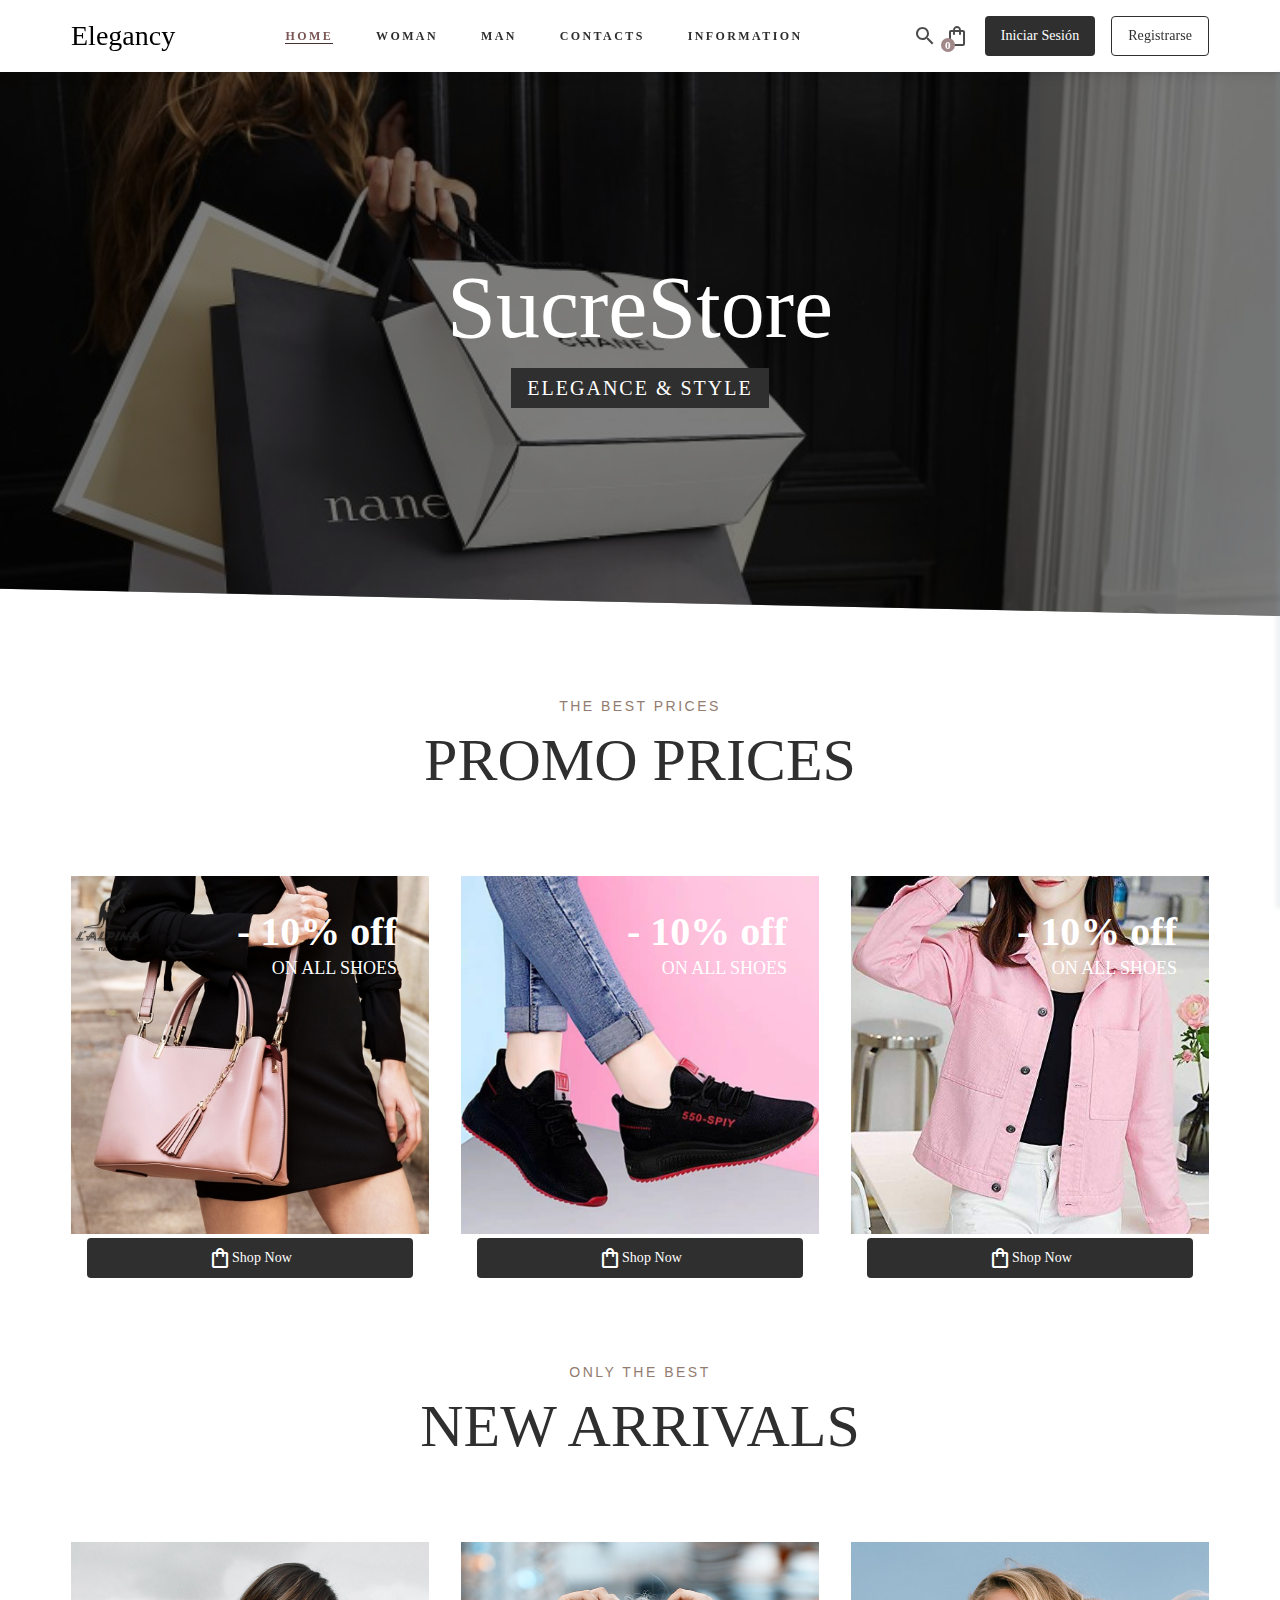
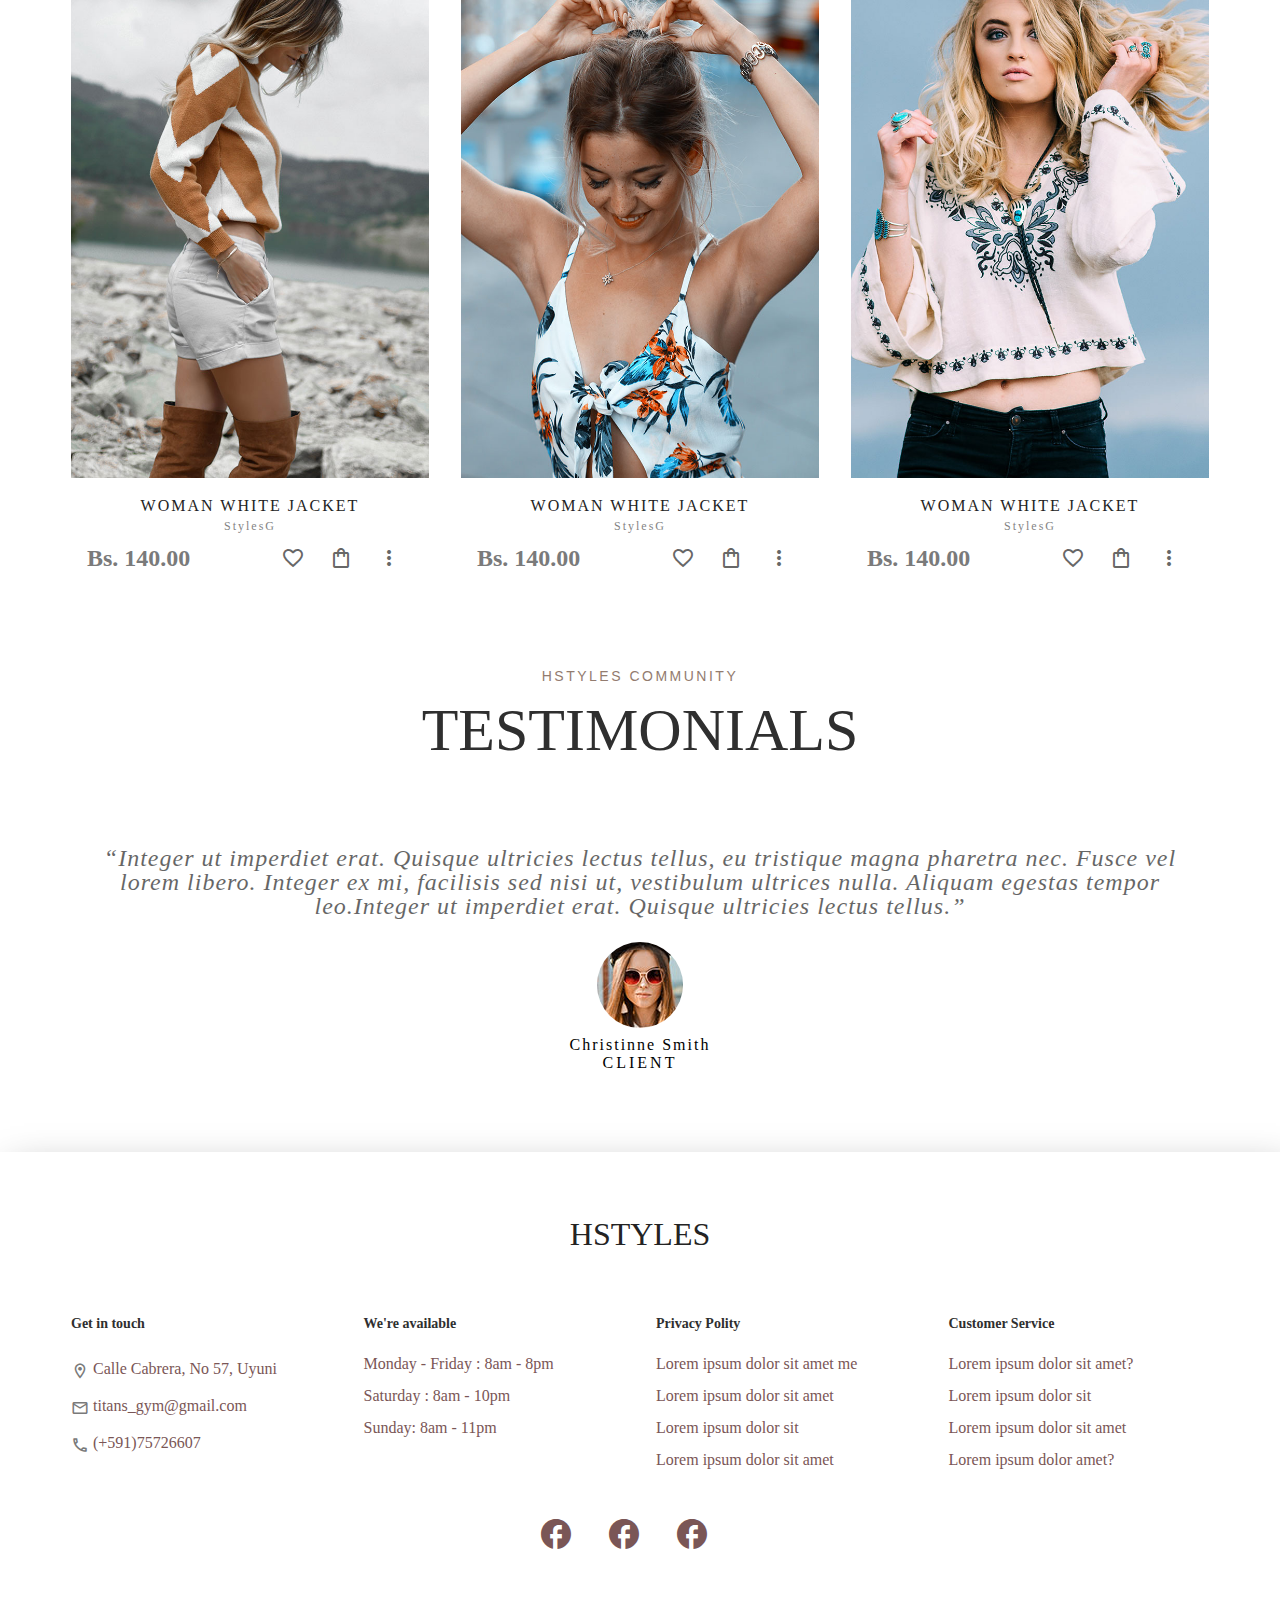
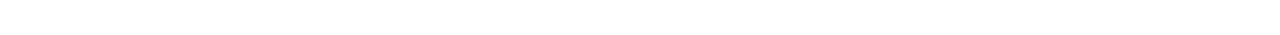
<file: public/index.html>
<!DOCTYPE html>
<html lang="es">
  <head>
    <title>Eleganty | Tienda online de ropa en Sucre Bolivia</title>
    <meta charset="utf-8">
    <meta name="viewport" content="width=device-width, initial-scale=1">
    <meta name="description" content="Eleganty, realiza tus compras onlina en la comodidad de tu casa, ofrecemos a la venta variedad de ropas como ser zapatos, pantalones, chaquets, camisas, etc">
    <meta name="keywords" content="Tienda, online, Sucre, Bolivia, ropas">
    <link rel="canonical" href="https://hidel-styles.web.app/index.html">

    <link href="https://fonts.googleapis.com/icon?family=Material+Icons+Outlined" rel="stylesheet">
    <link href="https://fonts.googleapis.com/css?family=Roboto:300,400,500" rel="stylesheet">
    <link rel="stylesheet" href="./css/styles.css">
    <link rel="stylesheet" href="./css/global.css">
    <link rel="stylesheet" href="./css/text_field.css">
    <link rel="stylesheet" href="./css/button.css">
    <link rel="stylesheet" href="./css/icon_button.css">
    <link rel="stylesheet" href="./css/banner.css">
    <link rel="stylesheet" href="./css/card.css">
    <link rel="stylesheet" href="./css/drawer.css">
    <link rel="stylesheet" href="./css/tab_bar.css">
    <link rel="stylesheet" href="./css/navbar.css">

  </head>
  <body>
    <header class="menu">
      <div class="container menu-container">
        <div class="menu__logo">
          <p>Elegancy</p>
        </div>
        <div class="menu__navbar">
          <nav class="navbar">
            <div class="navbar__item"><a href="index.html" class="link link--actived">Home</a></div>
            <div class="navbar__item"><a href="products.html" class="link">Woman</a></div>
            <div class="navbar__item"><a href="gallery.html" class="link">Man</a></div>
            <div class="navbar__item"><a href="contacts.html" class="link">Contacts</a></div>
            <div class="navbar__item"><a href="helpme.html" class="link">Information</a></div>
          </nav>
        </div>
        <div class="menu__icons">
          <div class="menu__icons--item">
            <span id="icon-search" class="icon material-icons-outlined">search
            </span>
          </div>
          <div class="menu__icons--item">
            <div id="icon_shopping" class="icon material-icons-outlined">shopping_bag
              <div class="icon_num_container">
                <div class="icon_num_inner">
                  <div class="icon_num">0</div>
                </div>
              </div>
            </div>
          </div>
        </div>
        <div class="menu__buttons">
          <div class="menu__buttons--item">
            <a href="#" class="btn btn--refilled">Iniciar Sesión</a>
          </div>
          <div class="menu__buttons--item">
            <a href="#" class="btn btn--outlined">Registrarse</a>
          </div>
        </div>
        <div class="menu__burger burger-show">
          <span id="hamburger" class="icon material-icons-outlined">menu</span>
        </div>
      </div>
    </header>

    <!-- Components -->

    <div id="search" class="search">
      <div class="search-container">
          <span class="material-icons-outlined opacity right-space">arrow_back</span>          
          <input class="search-field" placeholder="Search..." type="text">
          <span id="icon-close" class="material-icons-outlined opacity left-space">close</span>          
        </div>
    </div>

    <nav class="navbar-movil" id="nav">
      <ul class="navbar-movil-container container">
        <li class="navbar-movil--list"><a href="index.html" class="navbar-link link link--actived">HOME</a></li>
        <li class="navbar-movil--list"><a href="products.html" class="navbar-link link">PRODUCTS</a></li>
        <li class="navbar-movil--list"><a href="gallery.html" class="navbar-link link">GALLERY</a></li>
        <li class="navbar-movil--list"><a href="contacts.html" class="navbar-link link">CONTACTS</a></li>
        <li class="navbar-movil--list"><a href="helpme.html" class="navbar-link link">ABOUT US</a></li>
      </ul>
    </nav>

    <div id="cart" class="cart">
      <div class="container cart-container">
        <div class="cart__header">
            <h2 class="cart__title">Shopping Bag</h2>
            <span id="cart--close" class="material-icons-outlined icon">close</span>
        </div>
        <div class="cart__content">
          <div class="cart-item">
            <div class="cart-item__img">
              <img src="./img/product_1.jpg" alt="product_cart">
            </div>
            <div class="cart-item__content">
              <div class="cart-item__header">
                <div class="cart-item__info">
                  <p class="cart-item__title">Woman jacket for snown station</p>
                  <p class="cart-item__option">Size : M</p>
                  <p class="cart-item__option">Color : Black</p>
                  <p class="cart-item__option">Price : Bs. 130.00</p>
                </div>
              </div>
              <div class="cart-item__details">
                <div class="cart-item__quantity">
                  <button class="cart-item__quantity__btn"><span class="material-icons-outlined md-18">remove</span></button>
                  <p class="cart-item__quantity__label">1</p>
                  <button class="cart-item__quantity__btn"><span class="material-icons-outlined md-18">add</span></button>
                </div>
                <a href="" class="link">Remove</a>  
              </div>
            </div>
          </div>
          <div class="cart-item">
            <div class="cart-item__img">
              <img src="./img/product_1.jpg" alt="product_cart">
            </div>
            <div class="cart-item__content">
              <div class="cart-item__header">
                <div class="cart-item__info">
                  <p class="cart-item__title">Woman jacket for snown</p>
                  <p class="cart-item__option">Size : M</p>
                  <p class="cart-item__option">Color : Black</p>
                  <p class="cart-item__option">Price : Bs. 130.00</p>
                </div>
              </div>
              <div class="cart-item__details">
                <div class="cart-item__quantity">
                  <button class="cart-item__quantity__btn"><span class="material-icons-outlined md-18">remove</span></button>
                  <p class="cart-item__quantity__label">1</p>
                  <button class="cart-item__quantity__btn"><span class="material-icons-outlined md-18">add</span></button>
                </div>
                <a href="" class="link">Remove</a>  
              </div>
            </div>
          </div>
        </div>
        <div class="cart__fotter">
          <div class="cart__total"><span class="cart__total-text">Total:   </span>   Bs130.00</div>
          <a href="#" class="btn btn--refilled btn__full"><span class="material-icons-outlined btn__icon">shopping_bag</span>Continue to Checkout</a>
        </div>
      </div>
    </div>


    <!-- componentes close -->


      <!-- <aside class="drawer">
        <div class="drawer__content">
          <nav class="list">
            <a href="#home" class="list-item list-item-activated link">Home</a>
            <a href="#products" class="list-item link">Products</a>
            <a href="#gallery" class="list-item link">Galery</a>
            <a href="#contacts" class="list-item link">Contacts</a>
            <a href="#about" class="list-item link">About</a>
            <hr class="list-divider">
            <p class="list-title">My count</p>
            <a href="#" class="list-item link">Close Session</a>
          </nav>
        </div>
      </aside> -->

    <div class="main-container">
      <div class='banner demo-banner-primary'>
        <img src="./img/imgbannerdesktop.jpg" alt='banner HidelStyles' class='banner__hero-img' />
        <div class='banner-container__title'>
            <h1 class='banner__title'>SucreStore</h1>
        </div>
        <div class='banner-container__subtitle'>
          <p class='banner__subtitle'>elegance & style</p>
      </div>
      </div>
      <section class="section">
        <p class="section_subtitle">THE BEST PRICES</p>
        <h2 class="section_title">PROMO PRICES</h2>
        <div class="container">
          <div class="row demo-card-collection">
            <div class="col-md-6 col-lg-4">
              <div class="card demo-card-prod  ">
                <div class="card-information">
                    <div class="card__media">
                        <img src="./img/Promo_1.jpg" alt="ShoesPromo">
                        <div class="card__media-content demo-card__media-content">
                          <div class="card__promo">
                            <div class="card__promo-title card__media-content-text">- 10% off</div>
                            <div class="card__promo-subtitle card__media-content-text">ON ALL SHOES</div>
                        </div>
                        </div>
                    </div>
                </div>
                <div class="card__actions">
                    <div class="card__actions-s">
                      <a href="#" class="btn btn--refilled max-width"><span class="material-icons-outlined">shopping_bag</span> Shop Now</a>
                    </div>
                </div>
              </div>
            </div>
            <div class="col-md-6 col-lg-4">
              <div class="card demo-card-prod  ">
                <div class="card-information">
                    <div class="card__media">
                        <img src="./img/Promo_2.jpg" alt="ShoesPromo">
                        <div class="card__media-content demo-card__media-content">
                          <div class="card__promo">
                            <div class="card__promo-title card__media-content-text">- 10% off</div>
                            <div class="card__promo-subtitle card__media-content-text">ON ALL SHOES</div>
                        </div>
                        </div>
                    </div>
                </div>
                <div class="card__actions">
                    <div class="card__actions-s">
                      <a href="#" class="btn btn--refilled max-width"><span class="material-icons-outlined">shopping_bag</span> Shop Now</a>
                    </div>
                </div>
              </div>
            </div>
            <div class="col-md-6 col-lg-4">
              <div class="card demo-card-prod  ">
                <div class="card-information">
                    <div class="card__media">
                        <img src="./img/Promo_3.jpg" alt="ShoesPromo">
                        <div class="card__media-content demo-card__media-content">
                          <div class="card__promo">
                            <div class="card__promo-title card__media-content-text">- 10% off</div>
                            <div class="card__promo-subtitle card__media-content-text">ON ALL SHOES</div>
                        </div>
                        </div>
                    </div>
                </div>
                <div class="card__actions">
                    <div class="card__actions-s">
                      <a href="#" class="btn btn--refilled max-width"><span class="material-icons-outlined">shopping_bag</span> Shop Now</a>
                    </div>
                </div>
              </div>
            </div>
          </div>
        </div>
      </section>
      <section class="section">
          <p class="section_subtitle">ONLY THE BEST</p>
          <h2 class="section_title">NEW ARRIVALS</h2>
        <div class="container">
          <div class="row demo-card-collection">
            <div class="col-md-6 col-lg-4">
              <div class="card demo-card-prod  ">
                  <div class="card-information">
                      <div class="card__media">
                          <img src="./img/product_1.jpg" alt="clothes">
                      </div>
                      <div class="card__primary">
                          <div class="card__title">Woman White Jacket</div>
                          <div class="card__subtitle">StylesG</div>
                      </div>
                  </div>
                  <div class="card__actions">
                      <div class="card__actions-s">
                          <p class="card__price">Bs. 140.00</p>
                      </div>
                      <div class="card__actions-icons">
                           <button class="icon-btn">
                              <span class="material-icons-outlined">favorite_border</span>
                           </button>
                           <button class="icon-btn">
                              <span class="material-icons-outlined">shopping_bag</span>
                           </button>
                           <button class="icon-btn">
                              <span class="material-icons-outlined">more_vert</span>
                           </button>
                      </div>
                  </div>
              </div>
            </div>
            <div class="col-md-6 col-lg-4">
              <div class="card demo-card-prod  ">
                  <div class="card-information">
                      <div class="card__media">
                          <img src="./img/product_2.jpg" alt="clothes">
                      </div>
                      <div class="card__primary">
                          <div class="card__title">Woman White Jacket</div>
                          <div class="card__subtitle">StylesG</div>
                      </div>
                  </div>
                  <div class="card__actions">
                      <div class="card__actions-s">
                          <p class="card__price">Bs. 140.00</p>
                      </div>
                      <div class="card__actions-icons">
                           <button class="icon-btn">
                              <span class="material-icons-outlined">favorite_border</span>
                           </button>
                           <button class="icon-btn">
                              <span class="material-icons-outlined">shopping_bag</span>
                           </button>
                           <button class="icon-btn">
                              <span class="material-icons-outlined">more_vert</span>
                           </button>
                      </div>
                  </div>
              </div>
            </div>
            <div class="col-md-6 col-lg-4">
              <div class="card demo-card-prod  ">
                  <div class="card-information">
                      <div class="card__media">
                          <img src="./img/product_3.jpg" alt="clothes">
                      </div>
                      <div class="card__primary">
                          <div class="card__title">Woman White Jacket</div>
                          <div class="card__subtitle">StylesG</div>
                      </div>
                  </div>
                  <div class="card__actions">
                      <div class="card__actions-s">
                          <p class="card__price">Bs. 140.00</p>
                      </div>
                      <div class="card__actions-icons">
                           <button class="icon-btn">
                              <span class="material-icons-outlined">favorite_border</span>
                           </button>
                           <button class="icon-btn">
                              <span class="material-icons-outlined">shopping_bag</span>
                           </button>
                           <button class="icon-btn">
                              <span class="material-icons-outlined">more_vert</span>
                           </button>
                      </div>
                  </div>
              </div>
            </div>
          </div>
        </div>
      </section>
      
      <section class="section">
        <p class="section_subtitle">HStyles COMMUNITY</p>
        <h2 class="section_title">TESTIMONIALS</h2>
        <div class="container">
          <p class="comentary__text">
            “Integer ut imperdiet erat. Quisque ultricies lectus tellus, eu tristique magna pharetra nec. Fusce vel lorem libero. Integer ex mi, facilisis sed nisi ut, vestibulum ultrices nulla. Aliquam egestas tempor leo.Integer ut imperdiet erat. Quisque ultricies lectus tellus.”
          </p>
          <div class="comentary__user">
            <div class="comentary__user-photo">
              <img src="./img/testimonials.jpg" alt="user__photo">
            </div>
            <div class="comentary__user-name">
              <p class="letter-spacing2">Christinne Smith</p>
              <p class="opacity letter-spacing3">CLIENT</p>
            </div>
          </div>
        </div>
      </section>
    </div>
    
    <footer class="footer">
      <p class="section_title2">HStyles</p>
      <div class="container">
        <div class="row footer-row">
          <div class="col-sm-6 col-md-4 col-lg-3">
            <dl>
              <dt class="footer__title">Get in touch</dt>
              <dd class="footer__item"><span class="material-icons-outlined md-18 contact-icon">location_on</span> Calle Cabrera, No 57, Uyuni</dd>
              <dd class="footer__item"><span class="material-icons-outlined md-18 contact-icon">mail_outline</span> titans_gym@gmail.com</dd>
              <dd class="footer__item"><span class="material-icons-outlined md-18 contact-icon">phone</span> (+591)75726607</dd>
            </dl>
          </div>
          <div class="col-sm-6 col-md-4 col-lg-3">
            <dl>
              <dt class="footer__title">We're available</dt>
              <dd class="footer__item"><a href="">Monday - Friday : 8am - 8pm</a></dd>
              <dd class="footer__item"><a href="">Saturday : 8am - 10pm</a></dd>
              <dd class="footer__item"><a href="">Sunday: 8am - 11pm</a></dd>
            </dl>
          </div>
          <div class="col-sm-6 col-md-4 col-lg-3">
            <dl>
              <dt class="footer__title">Privacy Polity</dt>
              <dd class="footer__item"><a href="">Lorem ipsum dolor sit amet me</a></dd>
              <dd class="footer__item"><a href="">Lorem ipsum dolor sit amet</a></dd>
              <dd class="footer__item"><a href="">Lorem ipsum dolor sit</a></dd>
              <dd class="footer__item"><a href="">Lorem ipsum dolor sit amet</a></dd>
            </dl>
          </div>
          <div class="col-sm-6 col-md-4 col-lg-3">
            <dl>
              <dt class="footer__title">Customer Service</dt>
              <dd class="footer__item"><a href="">Lorem ipsum dolor sit amet?</a></dd>
              <dd class="footer__item"><a href="">Lorem ipsum dolor sit </a></dd>
              <dd class="footer__item"><a href="">Lorem ipsum dolor sit amet</a></dd>
              <dd class="footer__item"><a href="">Lorem ipsum dolor amet?</a></dd>
            </dl>
          </div>
          <div class="col-12">
            <dl class="footer__social">
              <dd class="footer__item"><a href="https://www.facebook.com/" target="_blank"><span class="material-icons-outlined md-36">facebook</span></a></dd>
              <dd class="footer__item"><a href="https://www.facebook.com/" target="_blank"><span class="material-icons-outlined md-36">facebook</span></a></dd>
              <dd class="footer__item"><a href="https://www.facebook.com/" target="_blank"><span class="material-icons-outlined md-36">facebook</span></a></dd>
            </dl>
          </div>
        </div>
      </div>
    </footer>
    
    <script src="js/index.js"></script>

  </body>
</html>
</file>
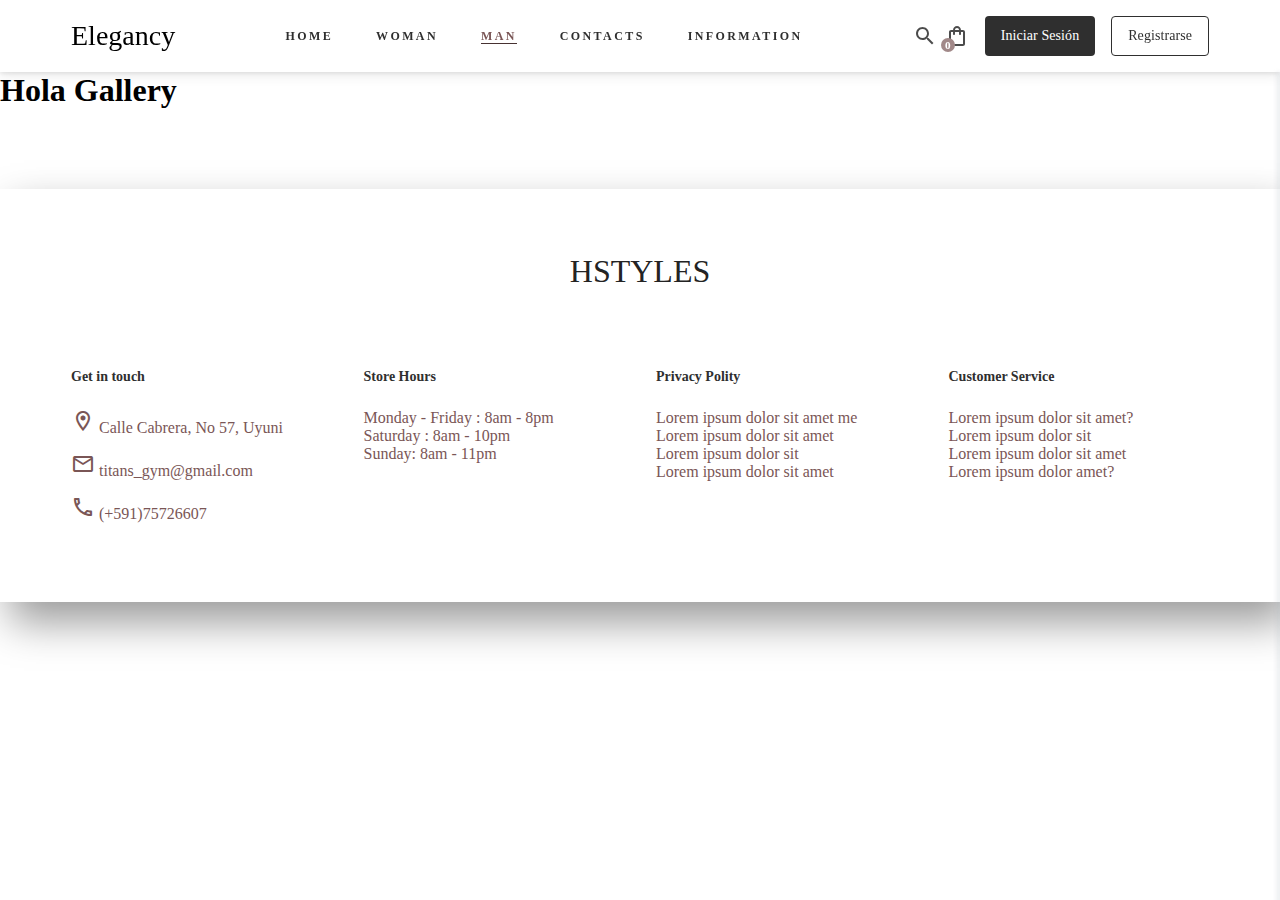
<file: public/gallery.html>
<!DOCTYPE html>
<html lang="es">
  <head>
    <meta charset="utf-8">
    <meta name="viewport" content="width=device-width, initial-scale=1">
    <meta name="description" content="Eleganty, realiza tus compras onlina en la comodidad de tu casa, ofrecemos a la venta variedad de ropas como ser zapatos, pantalones, chaquets, camisas, etc">
    <meta name="keywords" content="Store, online, Sucre, Bolivia, clothes, shoes">
    <title>Eleganty | Venta de Ropa online en Sucre Bolivia</title>
    <link href="https://fonts.googleapis.com/icon?family=Material+Icons+Outlined" rel="stylesheet">
    <link href="https://fonts.googleapis.com/css?family=Roboto:300,400,500" rel="stylesheet">
    <link rel="stylesheet" href="./css/styles.css">
    <link rel="stylesheet" href="./css/global.css">
    <link rel="stylesheet" href="./css/text_field.css">
    <link rel="stylesheet" href="./css/button.css">
    <link rel="stylesheet" href="./css/icon_button.css">
    <link rel="stylesheet" href="./css/banner.css">
    <link rel="stylesheet" href="./css/card.css">
    <link rel="stylesheet" href="./css/drawer.css">
    <link rel="stylesheet" href="./css/tab_bar.css">
    <link rel="stylesheet" href="./css/navbar.css">

  </head>
  <body>
    <header class="menu">
      <div class="container menu-container">
        <div class="menu__logo">
          <p>Elegancy</p>
        </div>
        <div class="menu__navbar">
          <nav class="navbar">
            <div class="navbar__item"><a href="index.html" class="link">Home</a></div>
            <div class="navbar__item"><a href="products.html" class="link">Woman</a></div>
            <div class="navbar__item"><a href="products.html" class="link link--actived">Man</a></div>
            <div class="navbar__item"><a href="contacts.html" class="link">Contacts</a></div>
            <div class="navbar__item"><a href="helpme.html" class="link">Information</a></div>
          </nav>
        </div>
        <div class="menu__icons">
          <div class="menu__icons--item">
            <span id="icon-search" class="icon material-icons-outlined">search
            </span>
          </div>
          <div class="menu__icons--item">
            <div id="icon_shopping" class="icon material-icons-outlined">shopping_bag
              <div class="icon_num_container">
                <div class="icon_num_inner">
                  <div class="icon_num">0</div>
                </div>
              </div>
            </div>
          </div>
        </div>
        <div class="menu__buttons">
          <div class="menu__buttons--item">
            <a href="#" class="btn btn--refilled">Iniciar Sesión</a>
          </div>
          <div class="menu__buttons--item">
            <a href="#" class="btn btn--outlined">Registrarse</a>
          </div>
        </div>
        <div class="menu__burger burger-show">
          <span id="hamburger" class="icon material-icons-outlined">menu</span>
        </div>
      </div>
    </header>

    <!-- Components -->

    <div id="search" class="search">
      <div class="search-container">
          <span class="material-icons-outlined opacity noshow right-space">arrow_back</span>          
          <input class="search-field" placeholder="Search..." type="text">
          <span id="icon-close" class="material-icons-outlined opacity left-space">close</span>          
        </div>
    </div>

    <nav class="navbar-movil" id="nav">
      <ul class="navbar-movil-container container">
        <li class="navbar-movil--list"><a href="index.html" class="navbar-link link">HOME</a></li>
        <li class="navbar-movil--list"><a href="products.html" class="navbar-link link">PRODUCTS</a></li>
        <li class="navbar-movil--list"><a href="gallery.html" class="navbar-link link link--actived">GALLERY</a></li>
        <li class="navbar-movil--list"><a href="contacts.html" class="navbar-link link">CONTACTS</a></li>
        <li class="navbar-movil--list"><a href="helpme.html" class="navbar-link link">ABOUT US</a></li>
      </ul>
    </nav>


<!-- Componect Page-->


    <div class="main-container">
        <h1>Hola Gallery</h1>
    </div>


<!-- Componect Page-->


    <footer class="footer">
      <p class="section_title2">HStyles</p>
      <div class="container">
        <div class="row">
          <div class="col-sm-6 col-md-4 col-lg-3">
            <dl>
              <dt class="footer__title">Get in touch</dt>
              <dd class="footer__item"><span class="material-icons-outlined">location_on</span> Calle Cabrera, No 57, Uyuni</dd>
              <dd class="footer__item"><span class="material-icons-outlined">mail_outline</span> titans_gym@gmail.com</dd>
              <dd class="footer__item"><span class="material-icons-outlined">phone</span> (+591)75726607</dd>
            </dl>
          </div>
          <div class="col-sm-6 col-md-4 col-lg-3">
            <dl>
              <dt class="footer__title">Store Hours</dt>
              <dd><a href="" class="footer__item">Monday - Friday : 8am - 8pm</a></dd>
              <dd><a href="" class="footer__item">Saturday : 8am - 10pm</a></dd>
              <dd><a href="" class="footer__item">Sunday: 8am - 11pm</a></dd>
            </dl>
          </div>
          <div class="col-sm-6 col-md-4 col-lg-3">
            <dl>
              <dt class="footer__title">Privacy Polity</dt>
              <dd><a href="" class="footer__item">Lorem ipsum dolor sit amet me</a></dd>
              <dd><a href="" class="footer__item">Lorem ipsum dolor sit amet</a></dd>
              <dd><a href="" class="footer__item">Lorem ipsum dolor sit</a></dd>
              <dd><a href="" class="footer__item">Lorem ipsum dolor sit amet</a></dd>
            </dl>
          </div>
          <div class="col-sm-6 col-md-4 col-lg-3">
            <dl>
              <dt class="footer__title">Customer Service</dt>
              <dd><a href="" class="footer__item">Lorem ipsum dolor sit amet?</a></dd>
              <dd><a href="" class="footer__item">Lorem ipsum dolor sit </a></dd>
              <dd><a href="" class="footer__item">Lorem ipsum dolor sit amet</a></dd>
              <dd><a href="" class="footer__item">Lorem ipsum dolor amet?</a></dd>
            </dl>
          </div>
        </div>
      </div>
    </footer>
    
    <script src="js/index.js"></script>

  </body>
</html>
</file>
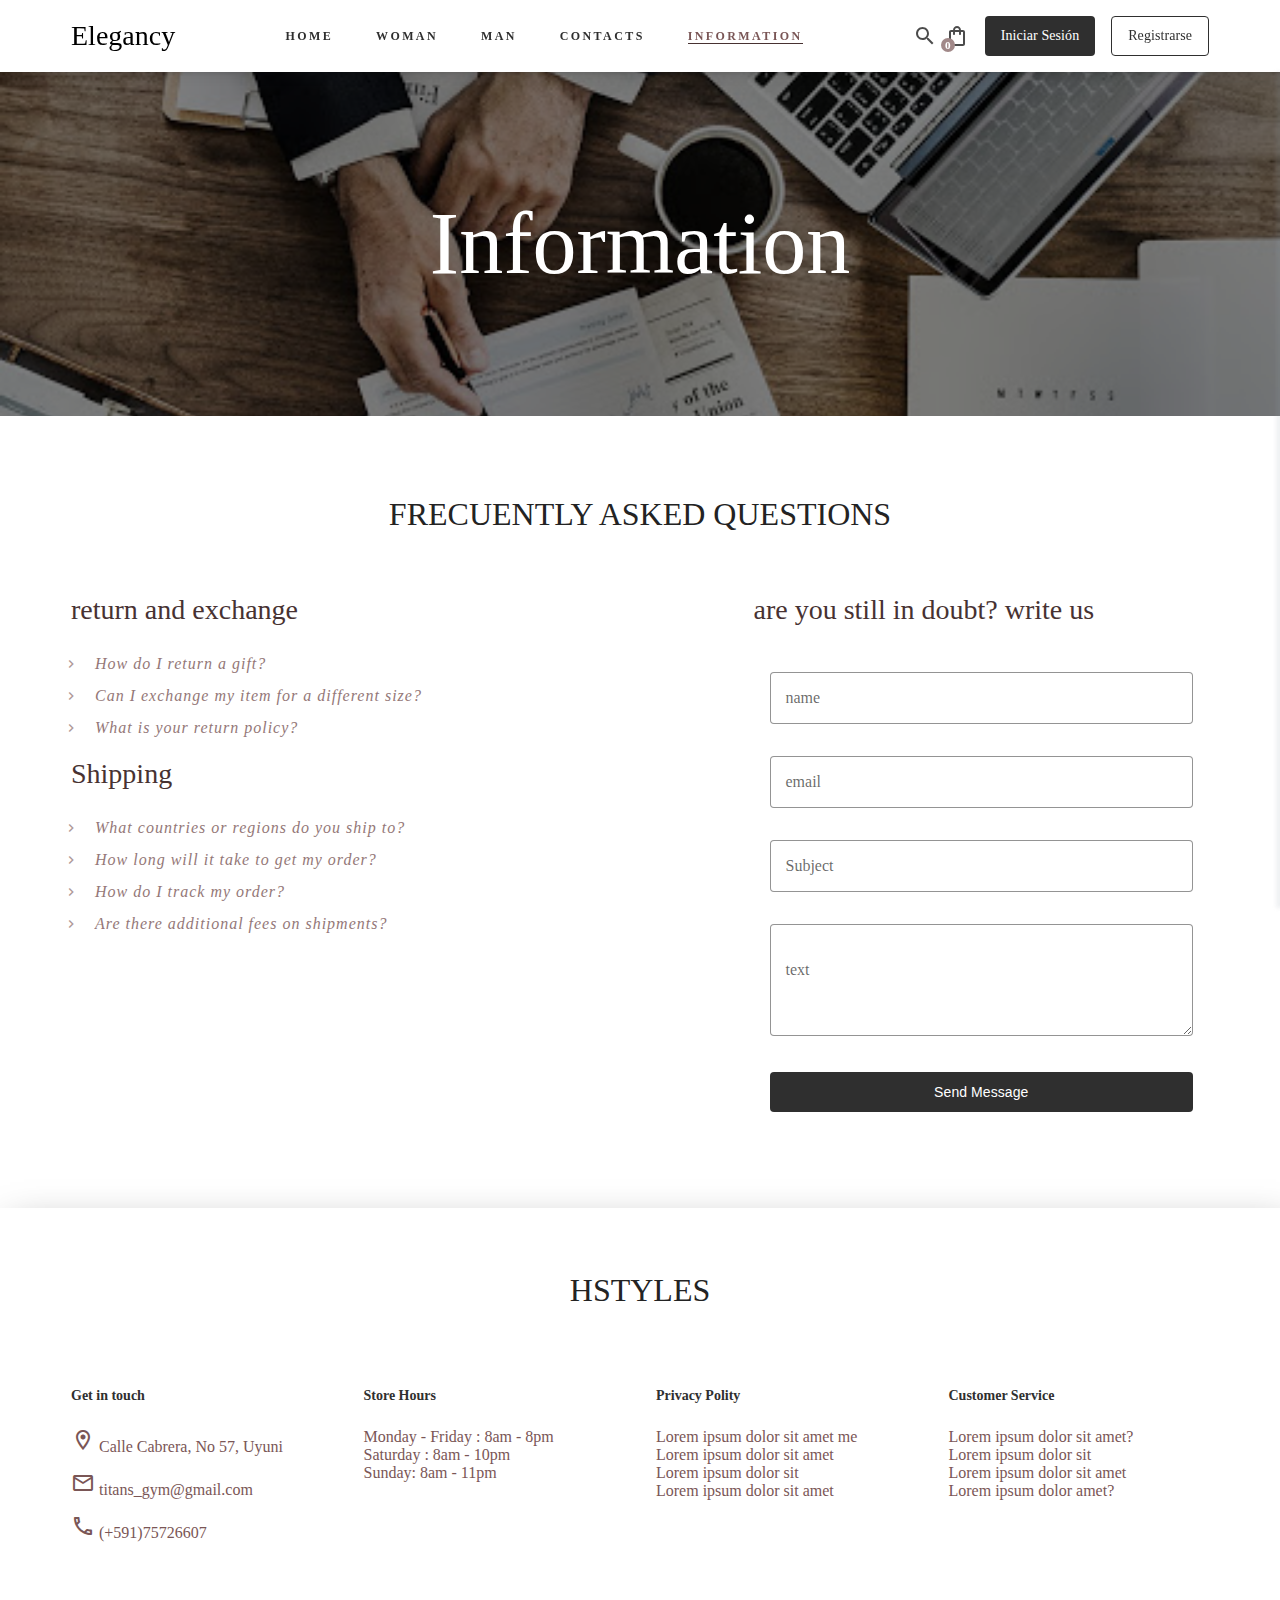
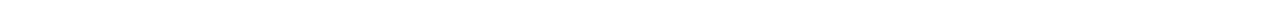
<file: public/helpme.html>
<!DOCTYPE html>
<html lang="es">
  <head>
    <meta charset="utf-8">
    <meta name="viewport" content="width=device-width, initial-scale=1">
    <meta name="description" content="Eleganty,consulta tus dudas aqui y obten la informacion que te proporcionamos">
    <meta name="keywords" content="Eleganty, Sucre, Bolivia, dudas, informacion">
    <title>Eleganty | Centro de ayuda</title>
    <link href="https://fonts.googleapis.com/icon?family=Material+Icons+Outlined" rel="stylesheet">
    <link href="https://fonts.googleapis.com/css?family=Roboto:300,400,500" rel="stylesheet">
    <link rel="stylesheet" href="./css/styles.css">
    <link rel="stylesheet" href="./css/global.css">
    <link rel="stylesheet" href="./css/text_field.css">
    <link rel="stylesheet" href="./css/button.css">
    <link rel="stylesheet" href="./css/icon_button.css">
    <link rel="stylesheet" href="./css/banner.css">
    <link rel="stylesheet" href="./css/card.css">
    <link rel="stylesheet" href="./css/drawer.css">
    <link rel="stylesheet" href="./css/tab_bar.css">
    <link rel="stylesheet" href="./css/navbar.css">

  </head>
  <body>
    <header class="menu">
      <div class="container menu-container">
        <div class="menu__logo">
          <p>Elegancy</p>
        </div>
        <div class="menu__navbar">
          <nav class="navbar">
            <div class="navbar__item"><a href="index.html" class="link">Home</a></div>
            <div class="navbar__item"><a href="products.html" class="link">Woman</a></div>
            <div class="navbar__item"><a href="gallery.html" class="link">Man</a></div>
            <div class="navbar__item"><a href="contacts.html" class="link">Contacts</a></div>
            <div class="navbar__item"><a href="helpme.html" class="link link--actived">Information</a></div>
          </nav>
        </div>
        <div class="menu__icons">
          <div class="menu__icons--item">
            <span id="icon-search" class="icon material-icons-outlined">search
            </span>
          </div>
          <div class="menu__icons--item">
            <div id="icon_shopping" class="icon material-icons-outlined">shopping_bag
              <div class="icon_num_container">
                <div class="icon_num_inner">
                  <div class="icon_num">0</div>
                </div>
              </div>
            </div>
          </div>
        </div>
        <div class="menu__buttons">
          <div class="menu__buttons--item">
            <a href="#" class="btn btn--refilled">Iniciar Sesión</a>
          </div>
          <div class="menu__buttons--item">
            <a href="#" class="btn btn--outlined">Registrarse</a>
          </div>
        </div>
        <div class="menu__burger burger-show">
          <span id="hamburger" class="icon material-icons-outlined">menu</span>
        </div>
      </div>
    </header>

    <!-- Components -->

    <div id="search" class="search">
      <div class="search-container">
          <span class="material-icons-outlined opacity noshow right-space">arrow_back</span>          
          <input class="search-field" placeholder="Search..." type="text">
          <span id="icon-close" class="material-icons-outlined opacity left-space">close</span>          
        </div>
    </div>

    <nav class="navbar-movil" id="nav">
      <ul class="navbar-movil-container container">
        <li class="navbar-movil--list"><a href="index.html" class="navbar-link link">HOME</a></li>
        <li class="navbar-movil--list"><a href="products.html" class="navbar-link link">PRODUCTS</a></li>
        <li class="navbar-movil--list"><a href="gallery.html" class="navbar-link link">GALLERY</a></li>
        <li class="navbar-movil--list"><a href="contacts.html" class="navbar-link link">CONTACTS</a></li>
        <li class="navbar-movil--list"><a href="helpme.html" class="navbar-link link link--actived">ABOUT US</a></li>
      </ul>
    </nav>


<!-- Componect Page-->


    <div class="main-container">
      <!--BANNER-->

      <div class='banner demo-banner'>
        <img src="./img/info.jpg" alt='banner HidelStyles' class='banner__hero-img' />
        <div class='banner-container__title'>
            <h1 class='banner__title'>Information</h1>
        </div>
      </div>

      <!--BANNER-->

      <div class="container">
        <section class="section">
          <h2 class="section_title2">frecuently Asked Questions</h2>
          <div class="row">
            <div class="col col-md-7">
              <div class="faq">
                <h3 class="section_title3">return and exchange</h3>
                <div class="faq__item">
                    <span class="material-icons-outlined faq__icon">keyboard_arrow_right</span>
                    <h4 class="accordion faq__question">How do I return a gift?</h4>
                    <p class="faq__answer" aria-hidden="true">Lorem ipsum dolor sit amet consectetur adipisicing elit. Modi exercitationem quia, distinctio eaque dolorem tenetur reiciendis quasi, natus magni quis suscipit nobis quidem placeat architecto culpa harum alias consequuntur animi.</p>
                </div>
                <div class="faq__item">
                    <span class="material-icons-outlined faq__icon">keyboard_arrow_right</span>
                    <h4 class="accordion faq__question">Can I exchange my item for a different size?</h4>
                    <p class="faq__answer" aria-hidden="true">Lorem ipsum dolor sit amet consectetur adipisicing elit. Modi exercitationem quia, distinctio eaque dolorem tenetur reiciendis quasi, natus magni quis suscipit nobis quidem placeat architecto culpa harum alias consequuntur animi.</p>
                </div>
                <div class="faq__item">
                    <span class="material-icons-outlined faq__icon">keyboard_arrow_right</span>
                    <h4 class="accordion faq__question">What is your return policy?</h4>
                    <p class="faq__answer" aria-hidden="true">Lorem ipsum dolor sit amet consectetur adipisicing elit. Modi exercitationem quia, distinctio eaque dolorem tenetur reiciendis quasi, natus magni quis suscipit nobis quidem placeat architecto culpa harum alias consequuntur animi.</p>
                </div>
              </div>
              <div class="faq">
                <h3 class="section_title3">Shipping</h3>
                <div class="faq__item">
                    <span class="material-icons-outlined faq__icon">keyboard_arrow_right</span>
                    <h4 class="accordion faq__question">What countries or regions do you ship to?</h4>
                    <p class="faq__answer" aria-hidden="true">Lorem ipsum dolor sit amet consectetur adipisicing elit. Modi exercitationem quia, distinctio eaque dolorem tenetur reiciendis quasi, natus magni quis suscipit nobis quidem placeat architecto culpa harum alias consequuntur animi.</p>
                </div>
                <div class="faq__item">
                    <span class="material-icons-outlined faq__icon">keyboard_arrow_right</span>
                    <h4 class="accordion faq__question">How long will it take to get my order?</h4>
                    <p class="faq__answer" aria-hidden="true">Lorem ipsum dolor sit amet consectetur adipisicing elit. Modi exercitationem quia, distinctio eaque dolorem tenetur reiciendis quasi, natus magni quis suscipit nobis quidem placeat architecto culpa harum alias consequuntur animi.</p>
                </div>
                <div class="faq__item">
                    <span class="material-icons-outlined faq__icon">keyboard_arrow_right</span>
                    <h4 class="accordion faq__question">How do I track my order?</h4>
                    <p class="faq__answer" aria-hidden="true">Lorem ipsum dolor sit amet consectetur adipisicing elit. Modi exercitationem quia, distinctio eaque dolorem tenetur reiciendis quasi, natus magni quis suscipit nobis quidem placeat architecto culpa harum alias consequuntur animi.</p>
                </div>
                <div class="faq__item">
                    <span class="material-icons-outlined faq__icon">keyboard_arrow_right</span>
                    <h4 class="accordion faq__question">Are there additional fees on shipments?</h4>
                    <p class="faq__answer" aria-hidden="true">Lorem ipsum dolor sit amet consectetur adipisicing elit. Modi exercitationem quia, distinctio eaque dolorem tenetur reiciendis quasi, natus magni quis suscipit nobis quidem placeat architecto culpa harum alias consequuntur animi.</p>
                </div>
              </div>
            </div>
            <div class="col col-md-5">
              <h3 class="section_title3">are you still in doubt? write us</h3>
              <form class="row form" method="POST">
                  <div class="col">
                      <div class="list-items">
                          <div class='text-field--outline'>
                              <input class='input text-field--outline__input' type='name' id='name' name='name' required />
                              <label class='text-field--outline__label' htmlFor='name'>name</label>
                          </div>
                      </div>
                  </div>
                  <div class="col">
                      <div class="list-items">
                          <div class='text-field--outline'>
                              <input class='input text-field--outline__input' type='email' id='email' name='email' required />
                              <label class='text-field--outline__label' htmlFor='email'>email</label>
                          </div>
                      </div>
                  </div>
                  <div class="col">
                      <div class="list-items">
                          <div class='text-field--outline'>
                              <input class='input text-field--outline__input' type='text' id='subject' name='subject' required />
                              <label class='text-field--outline__label' htmlFor='subject'>Subject</label>
                          </div>
                      </div>
                      <div class="list-items">
                          <div class='text-field--outline'>
                              <textarea class='input text-field--outline__input text-field--outline__input--textarea' rows="4" id='text' name='text' required></textarea>
                              <label class='text-field--outline__label' htmlFor='text'>text</label>
                          </div>
                      </div>
                      <div class="list-items">
                        <input type="submit" class="btn btn--refilled btn__full" value="Send Message">
                      </div>
                  </div>
                </div>
              </form>
            </div>  
          </section>
        </div>
      </div>
    </div>


<!-- Componect Page-->


    <footer class="footer">
      <p class="section_title2">HStyles</p>
      <div class="container">
        <div class="row">
          <div class="col-sm-6 col-md-4 col-lg-3">
            <dl>
              <dt class="footer__title">Get in touch</dt>
              <dd class="footer__item"><span class="material-icons-outlined">location_on</span> Calle Cabrera, No 57, Uyuni</dd>
              <dd class="footer__item"><span class="material-icons-outlined">mail_outline</span> titans_gym@gmail.com</dd>
              <dd class="footer__item"><span class="material-icons-outlined">phone</span> (+591)75726607</dd>
            </dl>
          </div>
          <div class="col-sm-6 col-md-4 col-lg-3">
            <dl>
              <dt class="footer__title">Store Hours</dt>
              <dd><a href="" class="footer__item">Monday - Friday : 8am - 8pm</a></dd>
              <dd><a href="" class="footer__item">Saturday : 8am - 10pm</a></dd>
              <dd><a href="" class="footer__item">Sunday: 8am - 11pm</a></dd>
            </dl>
          </div>
          <div class="col-sm-6 col-md-4 col-lg-3">
            <dl>
              <dt class="footer__title">Privacy Polity</dt>
              <dd><a href="" class="footer__item">Lorem ipsum dolor sit amet me</a></dd>
              <dd><a href="" class="footer__item">Lorem ipsum dolor sit amet</a></dd>
              <dd><a href="" class="footer__item">Lorem ipsum dolor sit</a></dd>
              <dd><a href="" class="footer__item">Lorem ipsum dolor sit amet</a></dd>
            </dl>
          </div>
          <div class="col-sm-6 col-md-4 col-lg-3">
            <dl>
              <dt class="footer__title">Customer Service</dt>
              <dd><a href="" class="footer__item">Lorem ipsum dolor sit amet?</a></dd>
              <dd><a href="" class="footer__item">Lorem ipsum dolor sit </a></dd>
              <dd><a href="" class="footer__item">Lorem ipsum dolor sit amet</a></dd>
              <dd><a href="" class="footer__item">Lorem ipsum dolor amet?</a></dd>
            </dl>
          </div>
        </div>
      </div>
    </footer>
    
    <script src="js/index.js"></script>

  </body>
</html>
</file>
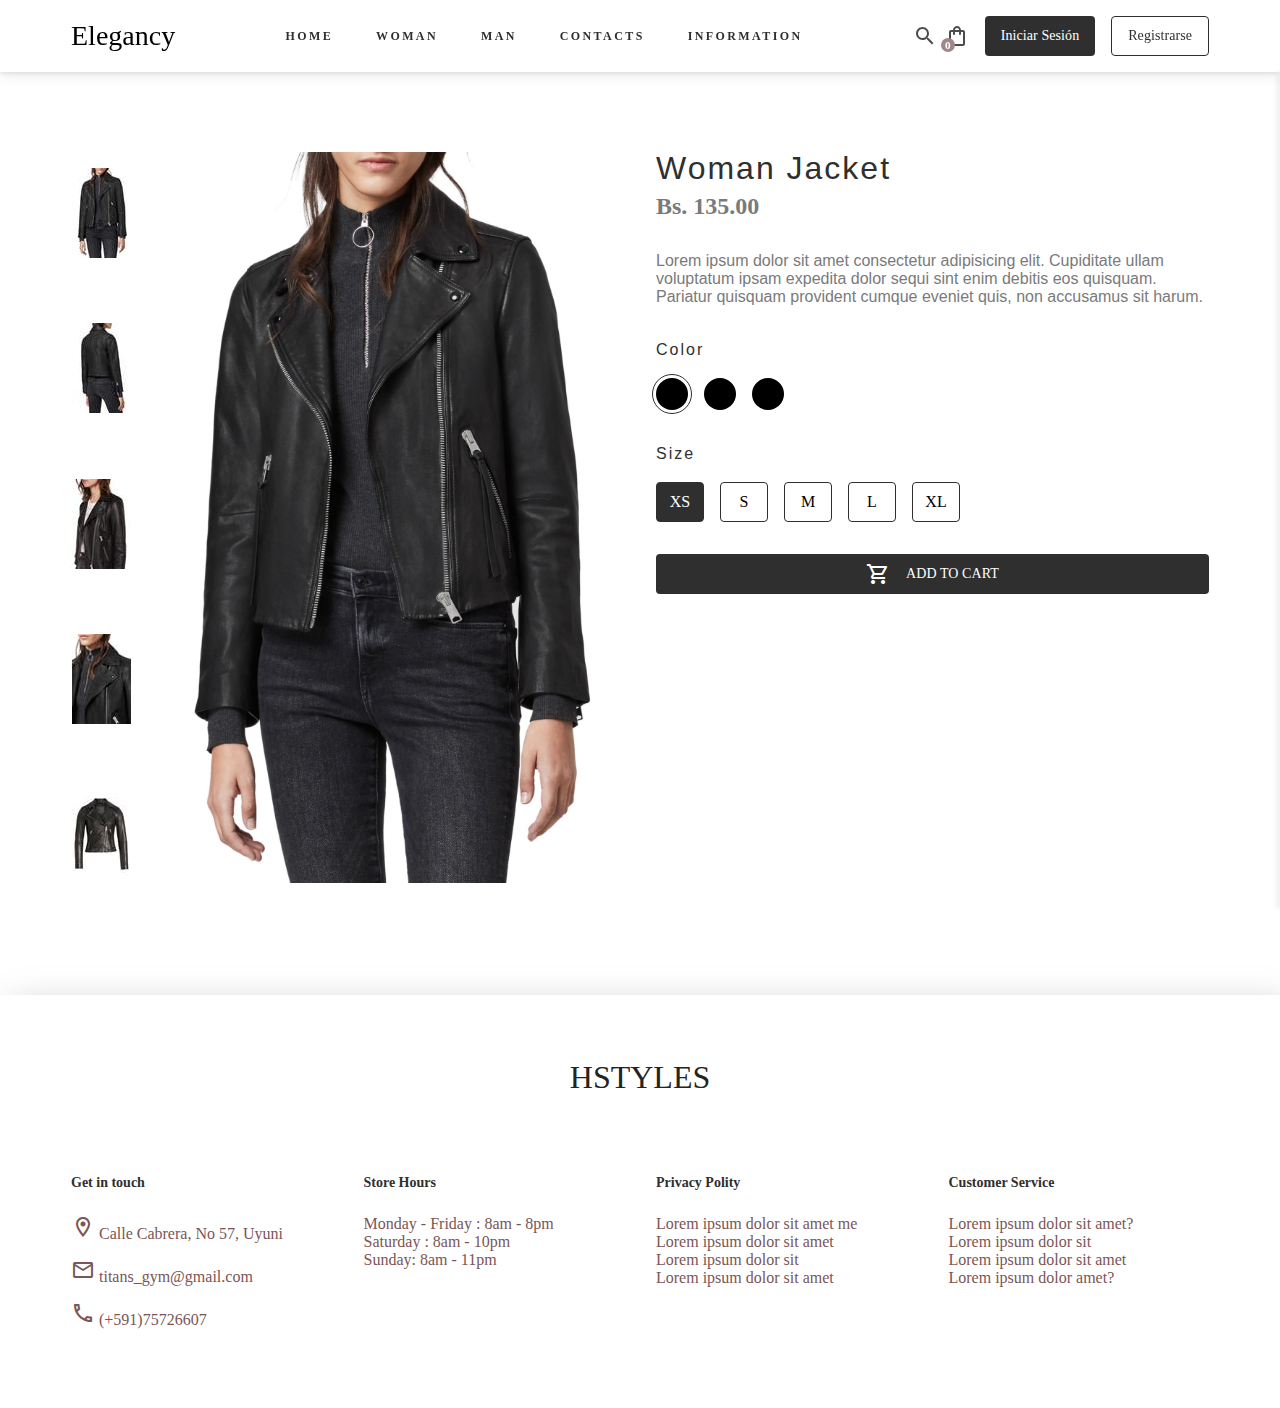
<file: public/product.html>
<!DOCTYPE html>
<html lang="es">
  <head>
    <meta charset="utf-8">
    <meta name="viewport" content="width=device-width, initial-scale=1">
    <meta name="description" content="En Eleganty encuentra variedad de ropas en las mejores marcas">
    <meta name="keywords" content="tienda, online, Sucre, Bolivia, ropas, venta">
    <title>Eleganty | las mejores ropas en marca - Sucre</title>
    <link href="https://fonts.googleapis.com/icon?family=Material+Icons+Outlined" rel="stylesheet">
    <link href="https://fonts.googleapis.com/css?family=Roboto:300,400,500" rel="stylesheet">
    <link rel="stylesheet" href="./css/styles.css">
    <link rel="stylesheet" href="./css/global.css">
    <link rel="stylesheet" href="./css/text_field.css">
    <link rel="stylesheet" href="./css/button.css">
    <link rel="stylesheet" href="./css/icon_button.css">
    <link rel="stylesheet" href="./css/banner.css">
    <link rel="stylesheet" href="./css/card.css">
    <link rel="stylesheet" href="./css/drawer.css">
    <link rel="stylesheet" href="./css/tab_bar.css">
    <link rel="stylesheet" href="./css/navbar.css">

  </head>
  <body>
    <header class="menu">
      <div class="container menu-container">
        <div class="menu__logo">
          <p>Elegancy</p>
        </div>
        <div class="menu__navbar">
          <nav class="navbar">
            <div class="navbar__item"><a href="index.html" class="link">Home</a></div>
            <div class="navbar__item"><a href="products.html" class="link">Woman</a></div>
            <div class="navbar__item"><a href="gallery.html" class="link">Man</a></div>
            <div class="navbar__item"><a href="contacts.html" class="link">Contacts</a></div>
            <div class="navbar__item"><a href="helpme.html" class="link">Information</a></div>
          </nav>
        </div>
        <div class="menu__icons">
          <div class="menu__icons--item">
            <span id="icon-search" class="icon material-icons-outlined">search
            </span>
          </div>
          <div class="menu__icons--item">
            <div id="icon_shopping" class="icon material-icons-outlined">shopping_bag
              <div class="icon_num_container">
                <div class="icon_num_inner">
                  <div class="icon_num">0</div>
                </div>
              </div>
            </div>
          </div>
        </div>
        <div class="menu__buttons">
          <div class="menu__buttons--item">
            <a href="#" class="btn btn--refilled">Iniciar Sesión</a>
          </div>
          <div class="menu__buttons--item">
            <a href="#" class="btn btn--outlined">Registrarse</a>
          </div>
        </div>
        <div class="menu__burger burger-show">
          <span id="hamburger" class="icon material-icons-outlined">menu</span>
        </div>
      </div>
    </header>

    <!-- Components -->

    <div id="search" class="search">
      <div class="search-container">
          <span class="material-icons-outlined opacity noshow right-space">arrow_back</span>          
          <input class="search-field" placeholder="Search..." type="text">
          <span id="icon-close" class="material-icons-outlined opacity left-space">close</span>          
        </div>
    </div>

    <nav class="navbar-movil" id="nav">
      <ul class="navbar-movil-container container">
        <li class="navbar-movil--list"><a href="index.html" class="headline6 demo-headline letter-spacing menu-link link">HOME</a></li>
        <li class="navbar-movil--list"><a href="products.html" class="headline6 demo-headline letter-spacing menu-link link link--actived">PRODUCTS</a></li>
        <li class="navbar-movil--list"><a href="gallery.html" class="headline6 demo-headline letter-spacing menu-link link">GALLERY</a></li>
        <li class="navbar-movil--list"><a href="contacts.html" class="headline6 demo-headline letter-spacing menu-link link">CONTACTS</a></li>
        <li class="navbar-movil--list"><a href="helpme.html" class="headline6 demo-headline letter-spacing menu-link link">ABOUT US</a></li>
      </ul>
    </nav>


<!-- Componect Page-->

<div class="main-container">
    <div class="container">
        <div class="row section">
            <div class="col col-md-6">
              <div class="product__gallery">
                <img src="./img/woman_jacket.jpeg" alt="woman_jacket">
                <ul class="product__images">
                  <li><img src="./img/woman_jacketm1.jpeg" alt="woman_jacket"></li>
                  <li><img src="./img/woman_jacketm2.jpeg" alt="woman_jacket"></li>
                  <li><img src="./img/woman_jacketm3.jpeg" alt="woman_jacket"></li>
                  <li><img src="./img/woman_jacketm4.jpeg" alt="woman_jacket"></li>
                  <li><img src="./img/woman_jacketm5.jpeg" alt="woman_jacket"></li>
                </ul>
              </div>
            </div>
            <div class="col col-md-6">
                <h2 class="product__title">Woman Jacket</h2>
                <p class="product__price">Bs. 135.00</p>
                <p class="product__text">Lorem ipsum dolor sit amet consectetur adipisicing elit. Cupiditate ullam voluptatum ipsam expedita dolor sequi sint enim debitis eos quisquam. Pariatur quisquam provident cumque eveniet quis, non accusamus sit harum.</p>
                <form action="">
                  <fieldset>
                    <legend class="product__subtitle">Color</legend>
                    <ul class="product__color">
                      <li>
                        <label for="size_xs" class="product__color-label selected">
                          <input type="radio" name="black" id="black" value="back">
                        </label>
                      </li>
                      <li>
                        <label for="size_xs" class="product__color-label">
                          <input type="radio" name="black" id="black" value="back">
                        </label>
                      </li>
                      <li>
                        <label for="size_xs" class="product__color-label">
                          <input type="radio" name="black" id="black" value="back">
                        </label>
                      </li>
                    </ul>
                  </fieldset>
                  <fieldset>
                    <legend class="product__subtitle">Size</legend>
                    <ul class="product__size">
                      <li>
                        <input type="radio" name="size" id="size_xs" class="product__size-radio">
                        <label for="size_xs" class="product__size-label  selected">xs</label>
                      </li>
                      <li>
                        <input type="radio" name="size" id="size_xs" class="product__size-radio">
                        <label for="size_xs" class="product__size-label">s</label>
                      </li>
                      <li>
                        <input type="radio" name="size" id="size_xs" class="product__size-radio">
                        <label for="size_xs" class="product__size-label">m</label>
                      </li>
                      <li>
                        <input type="radio" name="size" id="size_xs" class="product__size-radio">
                        <label for="size_xs" class="product__size-label">l</label>
                      </li>
                      <li>
                        <input type="radio" name="size" id="size_xs" class="product__size-radio">
                        <label for="size_xs" class="product__size-label">xl</label>
                      </li>
                    </ul>
                  </fieldset>
                </form>
                <a href="#" class="btn btn--refilled btn__full"><span class="material-icons-outlined btn__icon">shopping_cart</span> ADD TO CART</a>                
            </div>
        </div>
    </div>    
</div>


<!-- Componect Page-->


    <footer class="footer">
      <p class="section_title2">HStyles</p>
      <div class="container">
        <div class="row">
          <div class="col-sm-6 col-md-4 col-lg-3">
            <dl>
              <dt class="footer__title">Get in touch</dt>
              <dd class="footer__item"><span class="material-icons-outlined">location_on</span> Calle Cabrera, No 57, Uyuni</dd>
              <dd class="footer__item"><span class="material-icons-outlined">mail_outline</span> titans_gym@gmail.com</dd>
              <dd class="footer__item"><span class="material-icons-outlined">phone</span> (+591)75726607</dd>
            </dl>
          </div>
          <div class="col-sm-6 col-md-4 col-lg-3">
            <dl>
              <dt class="footer__title">Store Hours</dt>
              <dd><a href="" class="footer__item">Monday - Friday : 8am - 8pm</a></dd>
              <dd><a href="" class="footer__item">Saturday : 8am - 10pm</a></dd>
              <dd><a href="" class="footer__item">Sunday: 8am - 11pm</a></dd>
            </dl>
          </div>
          <div class="col-sm-6 col-md-4 col-lg-3">
            <dl>
              <dt class="footer__title">Privacy Polity</dt>
              <dd><a href="" class="footer__item">Lorem ipsum dolor sit amet me</a></dd>
              <dd><a href="" class="footer__item">Lorem ipsum dolor sit amet</a></dd>
              <dd><a href="" class="footer__item">Lorem ipsum dolor sit</a></dd>
              <dd><a href="" class="footer__item">Lorem ipsum dolor sit amet</a></dd>
            </dl>
          </div>
          <div class="col-sm-6 col-md-4 col-lg-3">
            <dl>
              <dt class="footer__title">Customer Service</dt>
              <dd><a href="" class="footer__item">Lorem ipsum dolor sit amet?</a></dd>
              <dd><a href="" class="footer__item">Lorem ipsum dolor sit </a></dd>
              <dd><a href="" class="footer__item">Lorem ipsum dolor sit amet</a></dd>
              <dd><a href="" class="footer__item">Lorem ipsum dolor amet?</a></dd>
            </dl>
          </div>
        </div>
      </div>
    </footer>
    
    <script src="js/index.js"></script>
  </body>
</html>
</file>
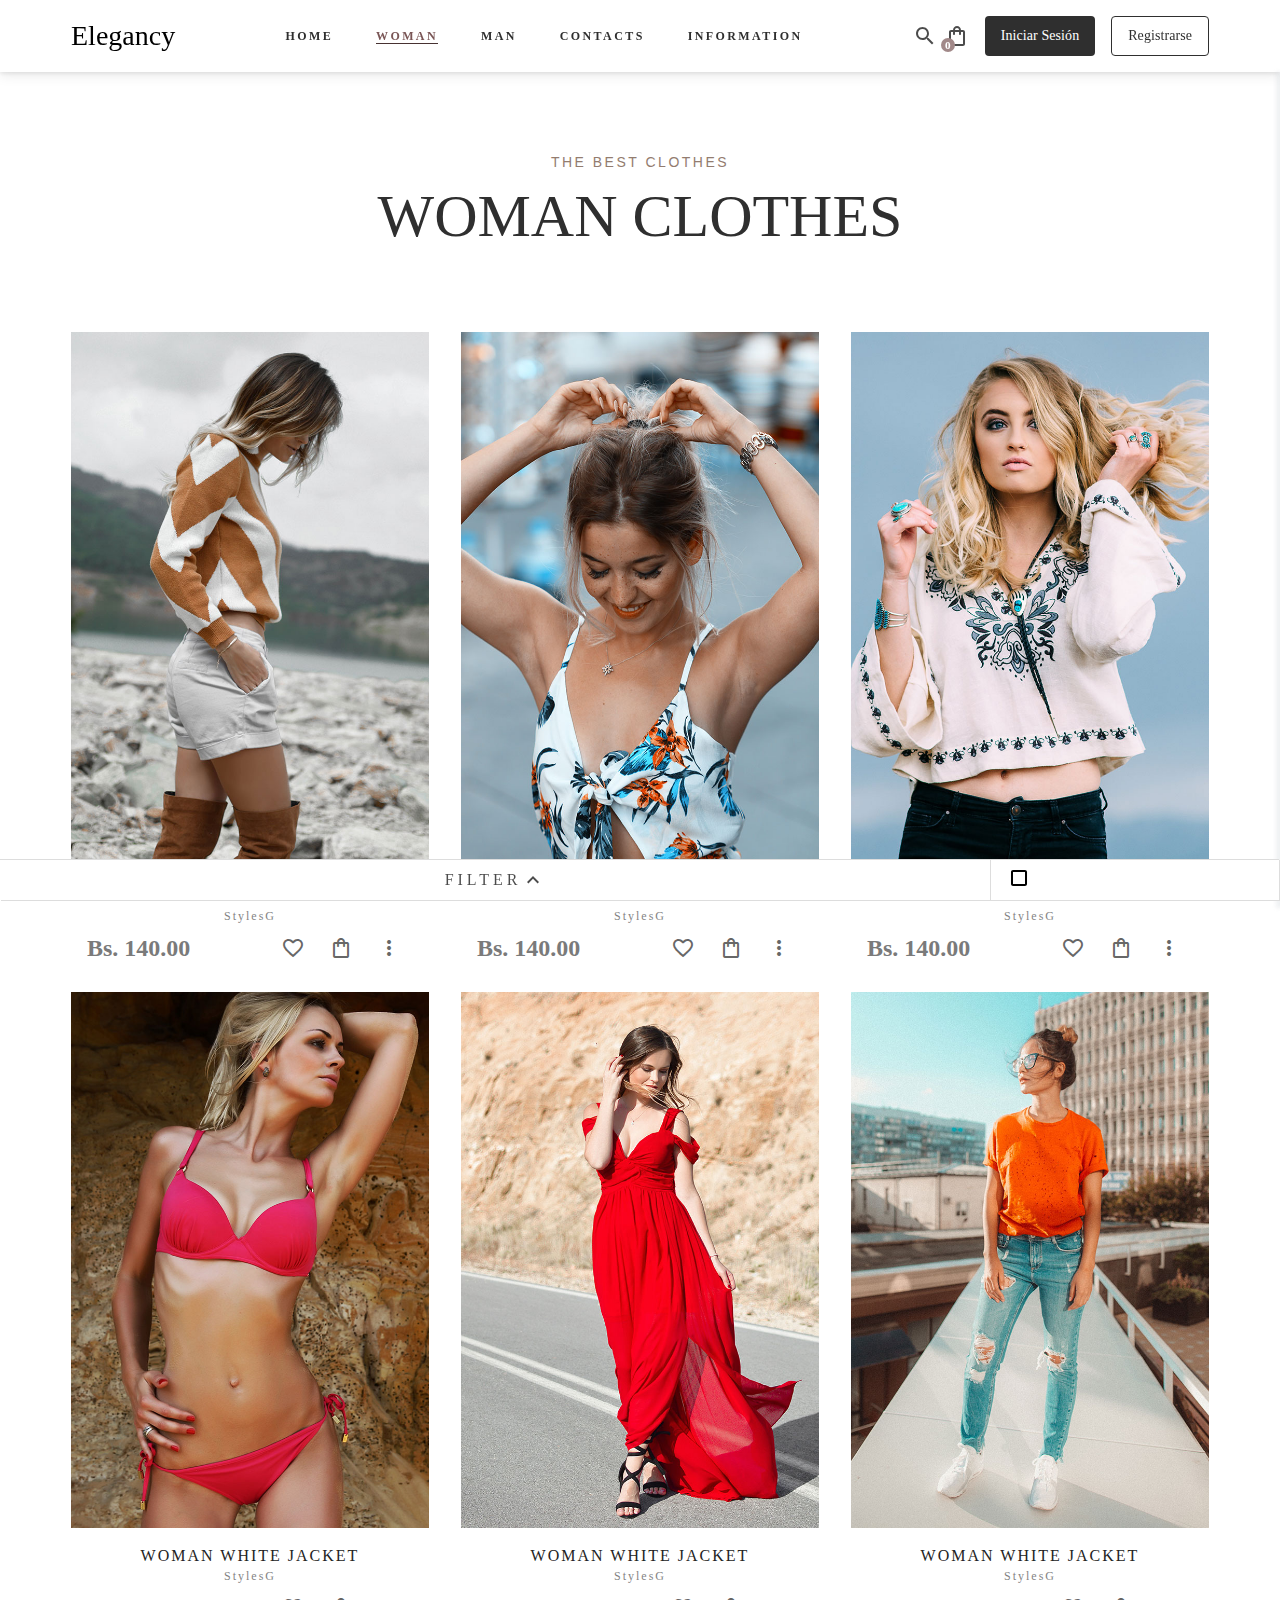
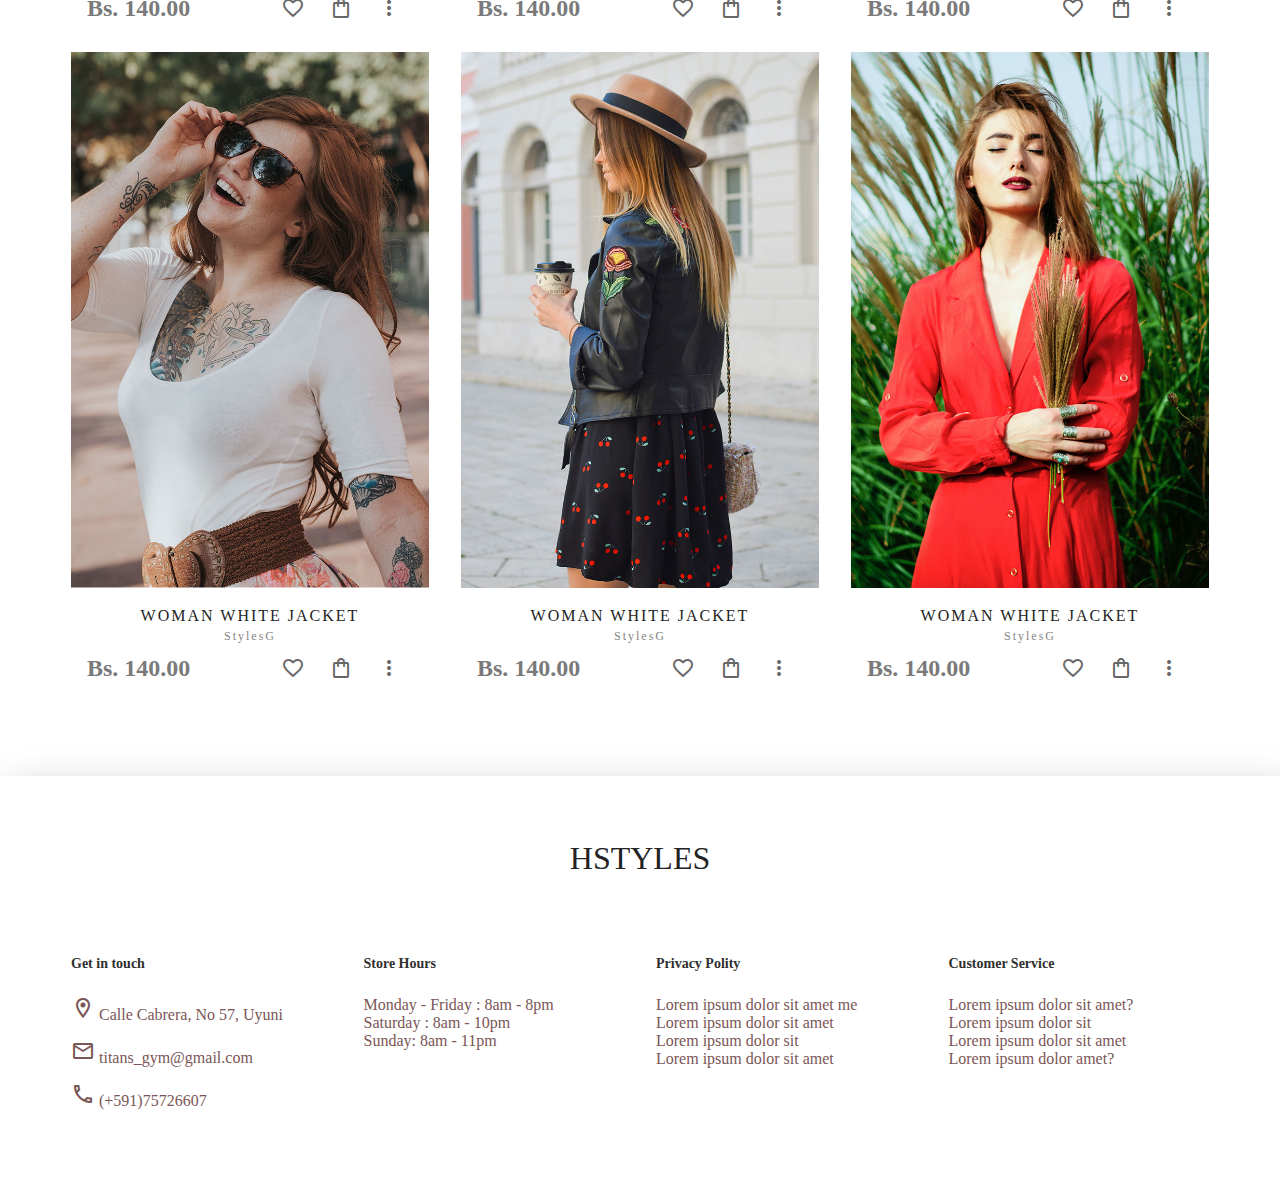
<file: public/products.html>
<!DOCTYPE html>
<html lang="es">
  <head>
    <meta charset="utf-8">
    <meta name="viewport" content="width=device-width, initial-scale=1">
    <meta name="description" content="En Eleganty encuentra variedad de ropas en las mejores marcas">
    <meta name="keywords" content="tienda, online, Sucre, Bolivia, ropas, venta">
    <title>Eleganty | las mejores ropas en marca - Sucre</title>
    <link href="https://fonts.googleapis.com/icon?family=Material+Icons+Outlined" rel="stylesheet">
    <link href="https://fonts.googleapis.com/css?family=Roboto:300,400,500" rel="stylesheet">
    <link rel="stylesheet" href="./css/styles.css">
    <link rel="stylesheet" href="./css/global.css">
    <link rel="stylesheet" href="./css/text_field.css">
    <link rel="stylesheet" href="./css/button.css">
    <link rel="stylesheet" href="./css/icon_button.css">
    <link rel="stylesheet" href="./css/banner.css">
    <link rel="stylesheet" href="./css/card.css">
    <link rel="stylesheet" href="./css/drawer.css">
    <link rel="stylesheet" href="./css/tab_bar.css">
    <link rel="stylesheet" href="./css/navbar.css">

  </head>
  <body>
    <header class="menu">
        <div class="container menu-container">
          <div class="menu__logo">
            <p>Elegancy</p>
          </div>
          <div class="menu__navbar">
            <nav class="navbar">
              <div class="navbar__item"><a href="index.html" class="link">Home</a></div>
              <div class="navbar__item"><a href="products.html" class="link link--actived">Woman</a></div>
              <div class="navbar__item"><a href="gallery.html" class="link">Man</a></div>
              <div class="navbar__item"><a href="contacts.html" class="link">Contacts</a></div>
              <div class="navbar__item"><a href="helpme.html" class="link">Information</a></div>
            </nav>
          </div>
          <div class="menu__icons">
            <div class="menu__icons--item">
              <span id="icon-search" class="icon material-icons-outlined">search
              </span>
            </div>
            <div class="menu__icons--item">
              <div id="icon_shopping" class="icon material-icons-outlined">shopping_bag
                <div class="icon_num_container">
                  <div class="icon_num_inner">
                    <div class="icon_num">0</div>
                  </div>
                </div>
              </div>
            </div>
          </div>
          <div class="menu__buttons">
            <div class="menu__buttons--item">
              <a href="#" class="btn btn--refilled">Iniciar Sesión</a>
            </div>
            <div class="menu__buttons--item">
              <a href="#" class="btn btn--outlined">Registrarse</a>
            </div>
          </div>
          <div class="menu__burger burger-show">
            <span id="hamburger" class="icon material-icons-outlined">menu</span>
          </div>
        </div>
      </header>
  
    <!-- Components -->

    <div id="search" class="search">
      <div class="search-container">
          <span class="material-icons-outlined opacity noshow right-space">arrow_back</span>          
          <input class="search-field" placeholder="Search..." type="text">
          <span id="icon-close" class="material-icons-outlined opacity left-space">close</span>          
        </div>
    </div>

    <nav class="navbar-movil" id="nav">
      <ul class="navbar-movil-container container">
        <li class="navbar-movil--list"><a href="index.html" class="navbar-link link">HOME</a></li>
        <li class="navbar-movil--list"><a href="products.html" class="navbar-link link link--actived">PRODUCTS</a></li>
        <li class="navbar-movil--list"><a href="gallery.html" class="navbar-link link">GALLERY</a></li>
        <li class="navbar-movil--list"><a href="contacts.html" class="navbar-link link">CONTACTS</a></li>
        <li class="navbar-movil--list"><a href="helpme.html" class="navbar-link link">ABOUT US</a></li>
      </ul>
    </nav>


<!-- Componect Page-->


    <div class="main-container">
        <div class="toolbar-collection">
            <div class="toolbar__group">
                <div class="toolbar__item">FILTER<span class="material-icons-outlined">expand_less</span></div>
            </div>
            <div class="toolbar__group-icon">
                <div class="toolbar__item--icon"><span class="material-icons-outlined">crop_square</span></div>
                <div class="toolbar__item--icon"><span class="material-icons-outlined">grid_view</span></div>
            </div>
        </div>
        <section class="section">
            <p class="section_subtitle">THE BEST clothes</p>
            <h1 class="section_title">woman clothes</h1>
            <div class="container">
                <div class="row demo-card-collection">
                    <div class="col-md-6 col-lg-4">
                        <div class="card demo-card-prod  ">
                            <a class="card-information" href="./product.html">
                                <div class="card__media">
                                    <img src="./img/product_1.jpg" alt="clothes">
                                </div>
                                <div class="card__primary">
                                    <div class="card__title">Woman White Jacket</div>
                                    <div class="card__subtitle">StylesG</div>
                                </div>
                            </a>
                            <div class="card__actions">
                                <div class="card__actions-s">
                                    <p class="card__price">Bs. 140.00</p>
                                </div>
                                <div class="card__actions-icons">
                                     <button class="icon-btn material-icons-outlined" title="Favorite">favorite_border</>
                                     <button class="icon-btn material-icons-outlined" title="Shopping">shopping_bag</>
                                     <button class="icon-btn material-icons-outlined" title="More option">more_vert</>
                                </div>
                            </div>
                        </div>
                    </div>
                    <div class="col-md-6 col-lg-4">
                        <div class="card demo-card-prod  ">
                            <div class="card-information">
                                <div class="card__media">
                                    <img src="./img/product_2.jpg" alt="clothes">
                                </div>
                                <div class="card__primary">
                                    <div class="card__title">Woman White Jacket</div>
                                    <div class="card__subtitle">StylesG</div>
                                </div>
                            </div>
                            <div class="card__actions">
                                <div class="card__actions-s">
                                    <p class="card__price">Bs. 140.00</p>
                                </div>
                                <div class="card__actions-icons">
                                     <button class="icon-btn">
                                        <span class="material-icons-outlined">favorite_border</span>
                                    </>
                                     <button class="icon-btn">
                                        <span class="material-icons-outlined">shopping_bag</span>
                                    </>
                                     <button class="icon-btn">
                                        <span class="material-icons-outlined">more_vert</span>
                                    </>
                                </div>
                            </div>
                        </div>
                    </div>
                    <div class="col-md-6 col-lg-4">
                        <div class="card demo-card-prod  ">
                            <div class="card-information">
                                <div class="card__media">
                                    <img src="./img/product_3.jpg" alt="clothes">
                                </div>
                                <div class="card__primary">
                                    <div class="card__title">Woman White Jacket</div>
                                    <div class="card__subtitle">StylesG</div>
                                </div>
                            </div>
                            <div class="card__actions">
                                <div class="card__actions-s">
                                    <p class="card__price">Bs. 140.00</p>
                                </div>
                                <div class="card__actions-icons">
                                     <button class="icon-btn">
                                        <span class="material-icons-outlined">favorite_border</span>
                                    </>
                                     <button class="icon-btn">
                                        <span class="material-icons-outlined">shopping_bag</span>
                                    </>
                                     <button class="icon-btn">
                                        <span class="material-icons-outlined">more_vert</span>
                                    </>
                                </div>
                            </div>
                        </div>
                    </div>
                    <div class="col-md-6 col-lg-4">
                        <div class="card demo-card-prod  ">
                            <div class="card-information">
                                <div class="card__media">
                                    <img src="./img/product_4.jpg" alt="clothes">
                                </div>
                                <div class="card__primary">
                                    <div class="card__title">Woman White Jacket</div>
                                    <div class="card__subtitle">StylesG</div>
                                </div>
                            </div>
                            <div class="card__actions">
                                <div class="card__actions-s">
                                    <p class="card__price">Bs. 140.00</p>
                                </div>
                                <div class="card__actions-icons">
                                     <button class="icon-btn">
                                        <span class="material-icons-outlined">favorite_border</span>
                                    </>
                                     <button class="icon-btn">
                                        <span class="material-icons-outlined">shopping_bag</span>
                                    </>
                                     <button class="icon-btn">
                                        <span class="material-icons-outlined">more_vert</span>
                                    </>
                                </div>
                            </div>
                        </div>
                    </div>
                    <div class="col-md-6 col-lg-4">
                        <div class="card demo-card-prod  ">
                            <div class="card-information">
                                <div class="card__media">
                                    <img src="./img/product_5.jpg" alt="clothes">
                                </div>
                                <div class="card__primary">
                                    <div class="card__title">Woman White Jacket</div>
                                    <div class="card__subtitle">StylesG</div>
                                </div>
                            </div>
                            <div class="card__actions">
                                <div class="card__actions-s">
                                    <p class="card__price">Bs. 140.00</p>
                                </div>
                                <div class="card__actions-icons">
                                     <button class="icon-btn">
                                        <span class="material-icons-outlined">favorite_border</span>
                                    </>
                                     <button class="icon-btn">
                                        <span class="material-icons-outlined">shopping_bag</span>
                                    </>
                                     <button class="icon-btn">
                                        <span class="material-icons-outlined">more_vert</span>
                                    </>
                                </div>
                            </div>
                        </div>
                    </div>
                    <div class="col-md-6 col-lg-4">
                        <div class="card demo-card-prod  ">
                            <div class="card-information">
                                <div class="card__media">
                                    <img src="./img/product_6.jpg" alt="clothes">
                                </div>
                                <div class="card__primary">
                                    <div class="card__title">Woman White Jacket</div>
                                    <div class="card__subtitle">StylesG</div>
                                </div>
                            </div>
                            <div class="card__actions">
                                <div class="card__actions-s">
                                    <p class="card__price">Bs. 140.00</p>
                                </div>
                                <div class="card__actions-icons">
                                     <button class="icon-btn">
                                        <span class="material-icons-outlined">favorite_border</span>
                                    </>
                                     <button class="icon-btn">
                                        <span class="material-icons-outlined">shopping_bag</span>
                                    </>
                                     <button class="icon-btn">
                                        <span class="material-icons-outlined">more_vert</span>
                                    </>
                                </div>
                            </div>
                        </div>
                    </div>
                    <div class="col-md-6 col-lg-4">
                        <div class="card demo-card-prod  ">
                            <div class="card-information">
                                <div class="card__media">
                                    <img src="./img/product_7.jpg" alt="clothes">
                                </div>
                                <div class="card__primary">
                                    <div class="card__title">Woman White Jacket</div>
                                    <div class="card__subtitle">StylesG</div>
                                </div>
                            </div>
                            <div class="card__actions">
                                <div class="card__actions-s">
                                    <p class="card__price">Bs. 140.00</p>
                                </div>
                                <div class="card__actions-icons">
                                     <button class="icon-btn">
                                        <span class="material-icons-outlined">favorite_border</span>
                                    </>
                                     <button class="icon-btn">
                                        <span class="material-icons-outlined">shopping_bag</span>
                                    </>
                                     <button class="icon-btn">
                                        <span class="material-icons-outlined">more_vert</span>
                                    </>
                                </div>
                            </div>
                        </div>
                    </div>
                    <div class="col-md-6 col-lg-4">
                        <div class="card demo-card-prod  ">
                            <div class="card-information">
                                <div class="card__media">
                                    <img src="./img/product_8.jpg" alt="clothes">
                                </div>
                                <div class="card__primary">
                                    <div class="card__title">Woman White Jacket</div>
                                    <div class="card__subtitle">StylesG</div>
                                </div>
                            </div>
                            <div class="card__actions">
                                <div class="card__actions-s">
                                    <p class="card__price">Bs. 140.00</p>
                                </div>
                                <div class="card__actions-icons">
                                     <button class="icon-btn">
                                        <span class="material-icons-outlined">favorite_border</span>
                                    </>
                                     <button class="icon-btn">
                                        <span class="material-icons-outlined">shopping_bag</span>
                                    </>
                                     <button class="icon-btn">
                                        <span class="material-icons-outlined">more_vert</span>
                                    </>
                                </div>
                            </div>
                        </div>
                    </div>
                    <div class="col-md-6 col-lg-4">
                        <div class="card demo-card-prod  ">
                            <div class="card-information">
                                <div class="card__media">
                                    <img src="./img/product_9.jpg" alt="clothes">
                                </div>
                                <div class="card__primary">
                                    <div class="card__title">Woman White Jacket</div>
                                    <div class="card__subtitle">StylesG</div>
                                </div>
                            </div>
                            <div class="card__actions">
                                <div class="card__actions-s">
                                    <p class="card__price">Bs. 140.00</p>
                                </div>
                                <div class="card__actions-icons">
                                    <button class="icon-btn">
                                        <span class="material-icons-outlined">favorite_border</span>
                                    </button>
                                    <button class="icon-btn">
                                        <span class="material-icons-outlined">shopping_bag</span>
                                    </button>
                                    <button class="icon-btn">
                                        <span class="material-icons-outlined">more_vert</span>
                                    </button>
                                </div>
                            </div>
                        </div>
                    </div>
                </div>
            </div>
        </section>        
    </div>


<!-- Componect Page-->


    <footer class="footer">
      <p class="section_title2">HStyles</p>
      <div class="container">
        <div class="row">
          <div class="col-sm-6 col-md-4 col-lg-3">
            <dl>
              <dt class="footer__title">Get in touch</dt>
              <dd class="footer__item"><span class="material-icons-outlined">location_on</span> Calle Cabrera, No 57, Uyuni</dd>
              <dd class="footer__item"><span class="material-icons-outlined">mail_outline</span> titans_gym@gmail.com</dd>
              <dd class="footer__item"><span class="material-icons-outlined">phone</span> (+591)75726607</dd>
            </dl>
          </div>
          <div class="col-sm-6 col-md-4 col-lg-3">
            <dl>
              <dt class="footer__title">Store Hours</dt>
              <dd><a href="" class="footer__item">Monday - Friday : 8am - 8pm</a></dd>
              <dd><a href="" class="footer__item">Saturday : 8am - 10pm</a></dd>
              <dd><a href="" class="footer__item">Sunday: 8am - 11pm</a></dd>
            </dl>
          </div>
          <div class="col-sm-6 col-md-4 col-lg-3">
            <dl>
              <dt class="footer__title">Privacy Polity</dt>
              <dd><a href="" class="footer__item">Lorem ipsum dolor sit amet me</a></dd>
              <dd><a href="" class="footer__item">Lorem ipsum dolor sit amet</a></dd>
              <dd><a href="" class="footer__item">Lorem ipsum dolor sit</a></dd>
              <dd><a href="" class="footer__item">Lorem ipsum dolor sit amet</a></dd>
            </dl>
          </div>
          <div class="col-sm-6 col-md-4 col-lg-3">
            <dl>
              <dt class="footer__title">Customer Service</dt>
              <dd><a href="" class="footer__item">Lorem ipsum dolor sit amet?</a></dd>
              <dd><a href="" class="footer__item">Lorem ipsum dolor sit </a></dd>
              <dd><a href="" class="footer__item">Lorem ipsum dolor sit amet</a></dd>
              <dd><a href="" class="footer__item">Lorem ipsum dolor amet?</a></dd>
            </dl>
          </div>
        </div>
      </div>
    </footer>
    
    <script src="js/index.js"></script>

  </body>
</html>
</file>
<file: public/css/styles.css>
.form-items {
  padding-bottom: 2rem; }
  .form-items:last-child {
    padding-bottom: 0; }

.search {
  background-color: #fff;
  height: 56px;
  top: -56px;
  width: 100%;
  position: fixed;
  z-index: 30;
  border-bottom: 1px solid rgba(47, 47, 47, 0.4);
  transition: top .4s; }
  .search-container {
    height: 100%;
    padding: 0 1rem;
    display: flex;
    flex-direction: row;
    align-items: center; }
  .search-field {
    width: 100%;
    height: 2.5rem;
    font-size: 1rem;
    cursor: text;
    padding-left: 1rem;
    outline: none;
    border-color: rgba(47, 47, 47, 0.5);
    border-radius: 8px; }
    .search-field::placeholder {
      color: rgba(47, 47, 47, 0.5); }
  .search-show {
    top: 0; }


.list {
  display: flex;
  flex-direction: column;
  padding: 8px 0; }
  .list-item {
    display: flex;
    align-items: center;
    list-style: none;
    position: relative;
    height: 40px;
    margin: 4px 8px;
    padding: 0 8px;
    font-size: 0.875rem;
    font-weight: 500;
    letter-spacing: .01em;
    border-radius: 4px;
    cursor: pointer; }
    .list-item-activated {
      color: #2f2f2f;
      background-color: rgba(47, 47, 47, 0.15); }
    .list-item:hover:not(.list-item-activated) {
      background-color: rgba(0, 0, 0, 0.04); }
  .list-title {
    font-size: .875rem;
    font-weight: 400;
    line-height: normal;
    letter-spacing: .017857em;
    padding: 0 16px;
    color: rgba(0, 0, 0, 0.6);
    height: 24px;
    margin-bottom: 8px; }
    .list-title::before {
      display: inline-block;
      width: 0;
      height: 24px;
      content: "";
      vertical-align: 0; }
  .list-divider {
    border-bottom-width: 1px;
    border-bottom-style: solid;
    border-bottom-color: rgba(0, 0, 0, 0.12);
    margin: 4px 0; }

.menu-container {
  display: flex;
  width: 100%;
  height: 100%;
  align-items: center; }

.menu {
  background-color: #fff;
  height: 56px;
  min-width: 320px;
  position: fixed;
  z-index: 10;
  width: 100%;
  box-shadow: 0 2px 4px rgba(0, 0, 0, 0.08), 0 4px 12px rgba(0, 0, 0, 0.08); }
  @media screen and (min-width: 768px) {
    .menu {
      height: 72px; } }
  .menu__logo {
    font-family: serif;
    font-size: 1.25rem;
    line-height: 0;
    font-weight: 400; }
    @media screen and (min-width: 768px) {
      .menu__logo {
        font-size: 1.75rem;
        font-weight: 500; } }
  .menu__burger {
    display: inherit;
    margin-left: 1rem; }
    @media screen and (min-width: 992px) {
      .menu__burger.burger-show {
        display: none; } }
  .menu__navbar {
    display: flex;
    width: max-content;
    flex-grow: 1; }
  .menu__icons {
    display: flex; }
    .menu__icons--item {
      display: inherit;
      margin-left: .5rem; }
      .menu__icons--item:first-child {
        margin-left: 0; }
  .menu__buttons {
    display: flex;
    width: max-content;
    justify-content: flex-end;
    align-items: center; }
    .menu__buttons--item {
      margin-left: 1rem; }
      @media screen and (max-width: 992px) {
        .menu__buttons--item {
          display: none; } }

.footer {
  padding-top: 4rem;
  padding-bottom: 4rem;
  box-shadow: 10px 20px 40px rgba(0, 0, 0, 0.4); }
  .footer-row {
    margin-top: -1rem; }
  .footer__title {
    color: #2f2f2f;
    font-size: .875rem;
    font-weight: 600;
    line-height: 1rem;
    padding-bottom: 1.5rem;
    margin-top: 1rem; }
  .footer__item {
    color: #7a5656;
    font-size: 16px;
    font-weight: 400;
    line-height: 1rem;
    padding-bottom: 1rem; }
  .footer__social {
    display: flex;
    align-items: center;
    justify-content: center;
    padding-top: 2rem; }
    .footer__social .footer__item {
      margin-right: 2rem; }

.cart {
  display: block;
  position: fixed;
  bottom: 0;
  top: 0px;
  right: -100%;
  width: 100%;
  max-width: 440px;
  z-index: 10;
  transition: right .4s;
  box-shadow: 0 2px 4px rgba(0, 0, 0, 0.08), 0 4px 12px rgba(0, 0, 0, 0.08); }
  .cart-container {
    background-color: #fff;
    display: flex;
    flex-direction: column;
    height: 100%; }
  .cart__header {
    display: flex;
    min-height: 56px;
    border-bottom: 2px solid rgba(47, 47, 47, 0.5);
    align-items: center; }
  .cart__title {
    flex-grow: 1;
    font-weight: 600;
    font-size: 1.5rem;
    opacity: .7; }
  .cart__content {
    flex-grow: 1;
    margin-top: 1rem; }
  .cart-item {
    display: flex;
    margin-bottom: .5rem; }
    .cart-item__img {
      max-width: 100px; }
    .cart-item__content {
      padding-left: 1rem;
      flex-grow: 1; }
    .cart-item__header {
      display: flex; }
    .cart-item__info {
      flex-grow: 1; }
    .cart-item__title {
      font-size: 1rem;
      font-weight: 600;
      letter-spacing: 1px;
      line-height: 1.25rem; }
    .cart-item__option {
      font-size: 0.75rem;
      line-height: 1.125rem;
      opacity: .7; }
    .cart-item__details {
      display: flex;
      justify-content: space-between;
      margin-top: .5rem;
      align-items: flex-end; }
    .cart-item__quantity {
      display: flex;
      width: 100px;
      height: 36px;
      border: 1px solid #2f2f2f;
      align-items: center; }
      .cart-item__quantity__label {
        width: 33.3333%;
        text-align: center; }
      .cart-item__quantity__btn {
        width: 33.3333%;
        color: #2f2f2f;
        background-color: transparent;
        border: none;
        outline: none; }
  .cart__fotter {
    padding-bottom: 1rem;
    padding-top: 1rem;
    border-top: 2px solid rgba(47, 47, 47, 0.5); }
  .cart__total {
    color: #2f2f2f;
    font-size: 1.25rem;
    text-align: end;
    padding-bottom: 1rem; }
    .cart__total-text {
      font-weight: 600; }
  .cart--show {
    right: 0; }

@media screen and (min-width: 768px) {
  .cart__header {
    min-height: 72px; } }

.section {
  padding-top: 5rem;
  height: 100%; }
  .section-icon {
    color: #7a5656;
    padding-bottom: 2.5rem; }

.section-container {
  display: flex;
  flex-direction: column;
  height: 100%;
  justify-content: center;
  align-items: center;
  text-align: center;
  padding-left: 2rem;
  padding-right: 2rem; }
  @media screen and (min-width: 992px) {
    .section-container {
      border: 1px solid rgba(47, 47, 47, 0.3);
      padding-left: 5rem;
      padding-right: 5rem; } }

.faq {
  margin-bottom: 1rem;
  max-width: 992px;
  margin-left: auto;
  margin-right: auto; }

.faq__question {
  color: #7a5656;
  cursor: pointer;
  font-family: 'Lucida', serif;
  font-size: 1rem;
  font-style: italic;
  font-weight: 400;
  line-height: 1rem;
  letter-spacing: 1px;
  opacity: .8;
  padding-left: 1.5rem;
  padding-bottom: .5rem; }
  .faq__question:hover {
    color: #7a7a7a; }

.faq__answer {
  font-family: 'Lucida', serif;
  font-size: .875rem;
  font-weight: 400;
  height: 0px;
  line-height: 1.25rem;
  letter-spacing: 1px;
  opacity: .6;
  overflow: hidden;
  padding-left: 1.5rem;
  margin-bottom: .5rem;
  transition: all 500ms ease; }

.faq__icon {
  color: #7a5656;
  font-size: 1rem;
  margin-left: -8px;
  opacity: 0.6;
  position: absolute; }

.contact-text {
  font-family: 'Roboto', serif;
  letter-spacing: 1px;
  font-size: 1rem;
  font-weight: 500;
  padding-bottom: 1rem;
  color: #2f2f2f; }

.contact-icon {
  position: relative;
  color: #7a7a7a;
  top: 6px; }

.container-form {
  margin-top: 5rem;
  width: 100%;
  background-color: #c7c7c7;
  padding-bottom: 5rem; }

.product__title {
  color: #2f2f2f;
  font-family: "Open Sans", sans-serif;
  font-size: 1.5rem;
  font-weight: 500;
  letter-spacing: 2px;
  line-height: 1.5rem; }

.product__subtitle {
  color: #2f2f2f;
  font-family: "Open Sans", sans-serif;
  font-size: 1rem;
  font-weight: 400;
  letter-spacing: 2px;
  line-height: 1rem;
  padding-bottom: 1rem; }

.product__price {
  margin-top: 1rem;
  font-size: 24px;
  font-weight: 600;
  margin-top: 9px;
  color: #7a7a7a; }

.product__text {
  margin-top: 2rem;
  font-family: "Open Sans", sans-serif;
  font-size: 1rem;
  font-weight: 400;
  color: #7a7a7a;
  padding-bottom: 2rem; }

.product__color {
  display: flex;
  padding-bottom: 2rem; }
  .product__color-label {
    display: block;
    position: relative;
    cursor: pointer;
    border-radius: 50%;
    width: 2rem;
    height: 2rem;
    margin-right: 1rem;
    background-color: black; }

.product__size {
  display: flex;
  padding-bottom: 2rem; }
  .product__size-label {
    display: flex;
    width: 48px;
    height: 40px;
    background-color: #fff;
    border: solid 1px #2f2f2f;
    cursor: pointer;
    border-radius: 4px;
    align-items: center;
    justify-content: center;
    text-transform: uppercase;
    margin-right: 1rem; }
  .product__size-radio {
    display: none; }

.product__gallery {
  display: grid;
  grid-template-columns: 1fr;
  padding-bottom: 2rem; }

.product__images {
  display: flex;
  flex-direction: row;
  padding-top: 1rem;
  justify-content: space-between; }

.product__color-label.selected::after {
  content: '';
  position: absolute;
  top: -4px;
  right: -4px;
  bottom: -4px;
  left: -4px;
  transform: none;
  height: auto;
  width: auto;
  border-radius: 50%;
  border: 1px solid #2f2f2f; }

.product__color-label input {
  border: 0 !important;
  clip: rect(1px, 1px, 1px, 1px) !important;
  -webkit-clip-path: inset(50%) !important;
  clip-path: inset(50%) !important;
  /* height: 1px!important; */
  margin: -1px !important;
  /* overflow: hidden!important; */
  /* padding: 0!important; */
  position: absolute !important;
  width: 1px !important;
  white-space: nowrap !important; }

@media screen and (min-width: 768px) {
  .product__title {
    font-size: 2rem;
    line-height: 2rem; }
  .product__subtitle {
    font-size: 1rem;
    font-weight: 500;
    line-height: 1.5rem; } }

.product__size-label.selected {
  color: #fff;
  background-color: #2f2f2f; }

@media screen and (min-width: 992px) {
  .product__gallery {
    grid-template-columns: max-content 1fr;
    grid-gap: 1rem; }
  .product__images {
    flex-direction: column;
    max-width: max-content;
    grid-row-start: 1;
    grid-row-end: 2; } }

.main-container {
  padding-top: 56px;
  padding-bottom: 5rem;
  overflow: auto; }
  @media screen and (min-width: 768px) {
    .main-container {
      padding-top: 72px; } }

#mapid {
  height: 338px;
  z-index: 1; }
  @media screen and (min-width: 992px) {
    #mapid {
      height: 400px; } }
</file>
<file: public/css/text_field.css>
/*
    TEXT-FIELD
    *   input
    1-  TEXT-FIELD-FILLED
    2.- TEXT-FIELD-OUTLINE
    3.- TEXT-FIELD-NEUMORPHIC
*/

/* input */
.input {
    border: none;
    outline: none;
    font-size: 1rem;
    font-weight: 400;
    letter-spacing: .009357em;
    background: none;
    width: 100%;
    height: 100%; }
  
  /*
      TEXT-FIELD-FILLED
  */
  .text-field--filled {
    background-color: #f5f5f5;
    height: 56px;
    border-radius: 4px 4px 0 0;
    position: relative; }
    .text-field--filled:hover {
      background-color: rgba(0, 0, 0, 0.04); }
    .text-field--filled__input {
      height: 100%;
      border-bottom: 1px solid;
      border-bottom-color: rgba(0, 0, 0, 0.42);
      padding: 16px 16px 6px; }
      .text-field--filled__input:hover {
        border-bottom: 1px solid; }
      .text-field--filled__input:focus {
        border-bottom: 2px solid;
        border-bottom-color: #2f2f2f; }
    .text-field--filled__label {
      color: rgba(0, 0, 0, 0.6);
      left: 16px;
      right: auto;
      position: absolute;
      top: 40%;
      font-weight: 400;
      letter-spacing: 0.01em;
      transition: .2s;
      cursor: text; }
  
  .text-field__input:valid + .text-field__label {
    color: rgba(0, 0, 0, 0.6);
    font-size: .8rem;
    top: 14%; }
  
  .text-field__input:focus + .text-field__label {
    color: #2f2f2f;
    font-size: .8rem;
    top: 14%; }
  
  /*
      TEXT-FIELD-OUTLINE
  */
  .text-field--outline {
    position: relative; }
    .text-field--outline__input {
      border: 1px solid rgba(0, 0, 0, 0.42);
      padding: 16px 16px;
      border-radius: 4px;
      background-color: #fff; }
      .text-field--outline__input:hover {
        border: 1px solid rgba(0, 0, 0, 0.6); }
      .text-field--outline__input:focus {
        border: 2px solid #2f2f2f; }
      .text-field--outline__input--textarea {
        height: 7rem; }
    .text-field--outline__label {
      position: absolute;
      color: rgba(0, 0, 0, 0.6);
      left: 16px;
      top: 32%;
      transition: .2s; }
  
  .text-field--outline__input:valid + .text-field--outline__label {
    color: rgba(0, 0, 0, 0.6);
    background-color: #fff;
    border-radius: 4px;
    font-size: 0.8rem;
    padding: 0 6px;
    top: -8px; }
  
  .text-field--outline__input:focus + .text-field--outline__label {
    font-size: 0.8rem;
    border-radius: 4px;
    top: -8px;
    padding: 0 6px;
    background-color: #fff;
    color: #2f2f2f; }
  
  .text-field-invalid > input:invalid {
    border-color: #d32f2f; }
  
  .text-field-invalid > :empty {
    border-color: #d32f2f; }
  
  .text-field-invalid > .text-field--outline__label {
    color: #d32f2f;
    background-color: #fff;
    border-radius: 4px;
    font-size: 0.8rem;
    padding: 0 6px;
    top: -8px; }
  
  /*
      TEXT-FIELD-NEUMORPHIC
  */
  .text-field--neumorphic {
    height: 56px;
    border-radius: 4px;
    box-shadow: inset 8px 8px 8px #cbced1,
   inset -8px -8px 8px #fff; }
    .text-field--neumorphic__input {
      padding: 20px 16px; }
</file>
<file: public/css/button.css>
/*
    BUTTON

    * Props
        - btn__icon
        - btn__full
    * Events
        - btndisabled
    * Objetos
        - btn--refilled
        - btn--outline
        - btnneumorphic
        - btnfacebook
*/
.btn {
    height: 40px;
    font-size: .875rem;
    font-weight: 500;
    letter-spacing: .0052857143em;
    text-decoration: none;
    color: #2f2f2f;
    padding-left: 1rem;
    padding-right: 1rem;
    background-color: transparent;
    display: inline-flex;
    position: relative;
    align-items: center;
    justify-content: center;
    min-width: 40px;
    border: none;
    outline: none;
    border-radius: 4px;
    vertical-align: middle;
    transition: background 0.5s; }
    .btn:hover {
      cursor: pointer; }
    .btn:active {
      background-color: rgba(47, 47, 47, 0.3); }
    .btn__icon {
      padding-right: 1rem; }
    .btn__full {
      width: 100%; }
    .btn--disabled, .btn[disabled] {
      opacity: .5;
      pointer-events: none; }
    .btn--refilled {
      background-color: #2f2f2f;
      color: #fff; }
      .btn--refilled:hover {
        background-color: rgba(0, 0, 0, 0.9); }
    .btn--outlined {
      border: 1px solid #2f2f2f;
      background-color: transparent; }
    .btn--neumorphic {
      background-color: #ecf0f3;
      box-shadow: 8px 8px 8px #cbced1,
   -8px -8px 8px #fff; }
      .btn--neumorphic:hover {
        box-shadow: inset 8px 8px 4px #cbced1,
   inset -8px -8px 4px #fff; }
    .btn--facebook {
      color: #fff;
      background-color: #475993; }
</file>
<file: public/css/icon_button.css>
/*
    ICON BUTTON
*/
.icon-btn {
    display: inline-block;
    position: relative;
    border: none;
    outline: none;
    background-color: transparent;
    fill: currentColor;
    color: inherit;
    cursor: pointer;
    width: 48px;
    height: 48px;
    padding: 12px; }
    .icon-btn--disabled, .icon-btn[disabled] {
      opacity: .5;
      pointer-events: none; }
  
  .icon-btn::after, .icon-btn::before {
    background-color: #000;
    position: absolute;
    border-radius: 50%;
    opacity: 0;
    pointer-events: none;
    top: 0;
    left: 0;
    width: 100%;
    height: 100%;
    content: "";
    z-index: 1; }
  
  .icon-btn:hover:before {
    opacity: .04; }
  
  .icon-btn:focus:before {
    opacity: .12; }
  
  .filter {
    padding-left: 1rem;
    padding-right: 1rem;
    width: 100%; }
    .filter-container {
      display: flex;
      flex-direction: row;
      justify-content: space-around; }
  
  .toolbar-collection {
    display: flex;
    height: 40px;
    width: 100%;
    background-color: #fff;
    box-shadow: 1px 1px #dddddd, -1px -1px #dddddd;
    z-index: 100;
    position: fixed;
    bottom: 0;
    align-items: center; }
  
  .toolbar__group {
    width: 100%;
    height: 100%;
    display: flex;
    flex-direction: row;
    border-right: 1px solid #dddddd; }
  
  .toolbar__group-icon {
    width: max-content;
    height: 100%;
    display: flex;
    flex-direction: row;
    border-right: 1px solid #dddddd;
    align-items: center;
    padding-left: .5rem;
    padding-right: .5rem; }
  
  .toolbar__item {
    display: flex;
    align-items: center;
    justify-content: center;
    width: 100%;
    opacity: .7;
    letter-spacing: 4px; }
    .toolbar__item--icon {
      padding-left: .5rem;
      padding-right: .5rem; }
</file>
<file: public/css/banner.css>
/*
  BANNER
*/

.banner {
    background-color: #000;
    color: white;
    position: relative;
    text-align: center; }
    .banner__hero-img {
      position: absolute;
      top: 0;
      left: 0;
      width: 100%;
      height: 100%;
      opacity: .5;
      object-fit: cover;
      object-position: center; }
    .banner-container__title {
      position: relative;
      height: max-content;
      width: max-content;
      margin: auto;
      background-color: transparent;
      padding: 1rem 2rem; }
    .banner__title {
      font-size: 3.5rem;
      font-weight: 300;
      line-height: 3.5rem; }
    .banner-container__subtitle {
      position: relative;
      height: max-content;
      width: max-content;
      margin: auto;
      background-color: #2f2f2f;
      padding: .5rem 1rem; }
    .banner__subtitle {
      font-size: 1.25rem;
      font-weight: 400;
      line-height: 1.5rem;
      letter-spacing: 2px;
      text-transform: uppercase; }
  
  @media screen and (min-width: 576px) {
    .banner__title {
      font-size: 4rem;
      line-height: 4rem; } }
  
  @media screen and (min-width: 768px) {
    .banner__title {
      font-size: 5.5rem;
      line-height: 5.5rem; } }
  
  /* DEMOS */
  .demo-banner {
    padding-top: 4.5em;
    padding-bottom: 5.5rem; }
  
  @media screen and (min-width: 768px) {
    .demo-banner {
      padding-top: 7rem;
      padding-bottom: 7rem; } }
  
  .demo-banner-primary {
    clip-path: polygon(0 0, 100% 0, 100% 100%, 0 95%);
    padding-top: 13rem;
    padding-bottom: 16rem; }
  
  @media screen and (min-width: 576px) {
    .demo-banner-primary {
      padding-top: 11rem;
      padding-bottom: 13rem; } }
</file>
<file: public/css/card.css>
/*
    CARD
*/
.card {
    height: max-content;
    border-radius: 8px;
    background-color: #fff; }
  
  .card-information {
    display: flex;
    flex-direction: column;
    position: relative;
    outline: none;
    overflow: hidden;
    cursor: pointer; }
  
  .card-information::after, .card-information::before {
    background-color: #000;
    position: absolute;
    opacity: 0;
    pointer-events: none;
    top: 0;
    left: 0;
    width: 100%;
    height: 100%;
    content: "";
    z-index: 1; }
  
  .card-information:hover:before {
    opacity: .04; }
  
  .card-information:focus:before {
    opacity: .12; }
  
  .card__media {
    width: 100%;
    height: min-content; }
  
  .card__media-content {
    position: absolute;
    top: 0;
    right: 0;
    left: 0;
    bottom: 0; }
  
  .card__primary {
    padding: .75rem 1rem 0; }
  
  .card__secondary {
    padding: 0 1rem;
    color: rgba(0, 0, 0, 0.54);
    height: 40px;
    overflow: hidden; }
  
  .card__promo {
    padding: 2rem; }
  
  .card__actions {
    display: flex;
    flex-direction: row;
    align-items: center;
    padding: 0 1rem .25rem; }
  
  .card__actions-s, .card__actions-icons {
    display: flex;
    flex-direction: row;
    align-items: center;
    flex-grow: 1;
    color: rgba(0, 0, 0, 0.6); }
  
  .card__actions-icons {
    justify-content: flex-end; }
  
  .demo-card-collection {
    margin-bottom: -1rem; }
  
  .demo-card-prod {
    margin-bottom: 1rem; }
  
  .demo-card__media-content {
    display: flex;
    align-items: flex-start;
    justify-content: flex-end; }
</file>
<file: public/css/drawer.css>
/*
  DRAWER
*/

.drawer {
    width: 256px;
    display: flex;
    flex-direction: column;
    z-index: 4;
    height: 100%;
    border-right-color: rgba(0, 0, 0, 0.12);
    border-right-width: 1px;
    border-right-style: solid;
    background-color: #fff; }
    .drawer__header {
      padding: 0px 16px;
      min-height: 64px; }
    .drawer__title {
      font-size: 1.25rem;
      font-weight: 500;
      letter-spacing: .0125em;
      line-height: normal; }
      .drawer__title::before {
        display: inline-block;
        width: 0;
        height: 30px;
        content: "";
        vertical-align: 0; }
    .drawer__subtitle {
      font-size: .875rem;
      font-weight: 400;
      letter-spacing: .018em;
      line-height: normal;
      color: rgba(0, 0, 0, 0.6); }
      .drawer__subtitle::before {
        display: inline-block;
        width: 0;
        height: 20px;
        content: "";
        vertical-align: 0; }
    .drawer__content {
      height: 100%;
      overflow-y: auto; }
</file>
<file: public/css/tab_bar.css>
/*
  TAB BAR
*/

.tab-bar {
    width: 100%; }
  
  .tab-scroller {
    position: relative;
    display: flex;
    flex: 1 0 auto; }
  
  .tab {
    height: 48px;
    font-size: .875rem;
    line-height: 2.25rem;
    font-weight: 500;
    left: .01em;
    text-decoration: none;
    text-transform: uppercase;
    padding: 0 24px;
    position: relative;
    flex: 1 0 auto;
    justify-content: center;
    background: none;
    outline: none;
    border: none;
    background: none;
    cursor: pointer;
    z-index: 1; }
    .tab--stacked {
      height: 72px; }
    .tab__content {
      position: relative;
      display: flex;
      -ms-flex-align: center;
      align-items: center;
      justify-content: center;
      pointer-events: none;
      color: rgba(0, 0, 0, 0.6); }
    .tab__icon {
      width: 24px;
      height: 24px; }
    .tab__text {
      line-height: 1; }
    .tab-indicator {
      position: absolute;
      top: 0;
      left: 0;
      width: 100%;
      height: 100%;
      border-bottom-width: 2px;
      border-bottom-style: solid;
      border-bottom-color: transparent;
      transition: transform 0.25s cubic-bezier(0.4, 0, 0.48, 0.9), -webkit-transform 0.25s cubic-bezier(0.4, 0, 0.2, 1); }
      .tab-indicator--actived {
        background-color: rgba(47, 47, 47, 0.15);
        border-bottom-color: #2f2f2f; }
  
  .tab-indicator--actived + .tab__content {
    color: #2f2f2f;
    border-bottom-color: #2f2f2f; }
  
  .tab-indicator:hover:not(.tab-indicator--actived) {
    background-color: rgba(0, 0, 0, 0.04); }
  
  .tab__content svg {
    fill: rgba(0, 0, 0, 0.6); }
  
  .tab-indicator--actived + .tab__content svg {
    fill: #2f2f2f; }
  
  .tab--stacked .tab__content {
    flex-direction: column;
    align-items: center;
    justify-content: center; }
  
  .tab:not(.tab--stacked) .tab__text {
    padding-left: 8px; }
  
  .tab--stacked .tab__text {
    padding-top: 6px;
    padding-bottom: 4px; }
</file>
<file: public/css/navbar.css>
/*
    NAVBAR-MOVIL
    NAVBAR-DESKTOP
*/
.navbar-movil {
    display: block;
    position: fixed;
    background-color: white;
    top: 56px;
    border-top: 2px solid rgba(166, 201, 247, 0.4);
    box-shadow: 0 4px 4px 4px rgba(146, 161, 176, 0.15);
    bottom: 0;
    right: -100%;
    width: 100%;
    transition: right .4s;
    z-index: 20; }
    @media screen and (min-width: 768px) {
      .navbar-movil {
        top: 72px; } }
    .navbar-movil-category {
      padding-top: .5rem;
      padding-bottom: .5rem;
      border-bottom: 1px solid;
      border-color: rgba(0, 0, 0, 0.2); }
    .navbar-movil-container {
      padding-top: 6rem;
      text-align: right; }
    .navbar-movil--list {
      padding-bottom: 1rem; }
    .navbar-movil-user {
      padding: 1rem;
      display: grid;
      grid-template-columns: min-content 1fr; }
      .navbar-movil-user__photo {
        width: 48px;
        height: 48px;
        border-radius: 36px;
        border: 1px solid #fff;
        margin-right: 1rem; }
  
  .navbar-link {
    letter-spacing: 4px;
    text-transform: uppercase; }
  
  .navbar-movil--show {
    right: 0; }
  
  .navbar {
    width: 100%;
    display: flex;
    max-width: 560px;
    margin-right: auto;
    margin-left: auto; }
    @media screen and (max-width: 992px) {
      .navbar {
        display: none; } }
    .navbar__item {
      flex-grow: 1;
      font-size: .75rem;
      letter-spacing: .2em;
      text-align: center;
      text-transform: uppercase; }
</file>
<file: public/css/global.css>
/*-----------
    RESET
-------------*/
* {
    box-sizing: border-box;
    margin: 0;
    padding: 0; }
  
  body {
    font-family: 'Open Sans', serif; }
  
  input {
    padding: 0;
    box-sizing: border-box; }
  
  input:-webkit-autofill,
  input:-webkit-autofill:hover,
  input:-webkit-autofill:focus,
  input:-webkit-autofill:active {
    -webkit-transition-delay: 9999s;
    transition-delay: 9999s; }
  
  img {
    max-width: 100%; }
  
  a {
    text-decoration: none;
    color: inherit; }
  
  li {
    list-style: none; }
  
  fieldset {
    border: none; }
  
  /**************
  --SCROLL BODY--
  ***************/
  /* Tamaño del scroll */
  body::-webkit-scrollbar {
    width: 10px; }
  
  /* Estilos barra (thumb) de scroll */
  body::-webkit-scrollbar-thumb {
    background: #7a7a7a;
    border-radius: 4px; }
  
  body::-webkit-scrollbar-thumb:active {
    background-color: #7a5656; }
  
  body::-webkit-scrollbar-thumb:hover {
    background: #7a5656;
    box-shadow: 0 0 2px 1px rgba(0, 0, 0, 0.2); }
  
  /* Estilos track de scroll */
  body::-webkit-scrollbar-track {
    background: #c7c7c7;
    border-radius: 4px; }
  
  body::-webkit-scrollbar-track:hover,
  body::-webkit-scrollbar-track:active {
    background: #d4d4d4; }
  
  /*************
  LINK
  **************/
  .link {
    color: #2f2f2f;
    font-weight: 600; }
    .link:hover {
      color: #7a5656; }
  
  .link.link--actived {
    color: #7a5656;
    border-bottom: 1px solid #473232; }
  
  /*************
  ICONS
  **************/
  .icon {
    opacity: .7;
    position: relative;
    cursor: pointer; }
    .icon_num {
      color: #fff;
      font-family: serif;
      font-size: .7rem;
      font-weight: 600;
      position: absolute;
      top: .1rem;
      width: 100%;
      text-align: center; }
      .icon_num_container {
        background-color: #7a5656;
        border-color: #fff;
        border-radius: 50%;
        height: 14px;
        left: -4px;
        position: absolute;
        top: 14px;
        width: 14px; }
      .icon_num_inner {
        display: block;
        position: relative;
        width: 100%;
        height: 100%; }
  
  .material-icons-outlined.md-18 {
    font-size: 18px; }
  
  .material-icons-outlined.md-20 {
    font-size: 20px; }
  
  .material-icons-outlined.md-24 {
    font-size: 24px; }
  
  .material-icons-outlined.md-36 {
    font-size: 36px; }
  
  .material-icons-outlined.md-48 {
    font-size: 48px; }
  
  .material-icons-outlined.md-80 {
    font-size: 80px; }
  
  /* theme */
  /* colors palette*/
  .section_title {
    color: #2f2f2f;
    font-family: 'Lucida', serif;
    font-size: 1.75rem;
    font-weight: 400;
    line-height: 2.25rem;
    text-align: center;
    text-transform: uppercase;
    margin-bottom: 4.5rem; }
  
  @media screen and (min-width: 576px) {
    .section_title {
      font-size: 48px;
      line-height: 72px; } }
  
  @media screen and (min-width: 992px) {
    .section_title {
      font-size: 60px;
      line-height: 88px; } }
  
  .section_title2 {
    color: #232323;
    font-family: 'Lucida', serif;
    font-size: 2rem;
    font-weight: 400;
    line-height: 2.25rem;
    text-align: center;
    text-transform: uppercase;
    margin-bottom: 4rem; }
  
  .section_title3 {
    color: #473232;
    font-family: 'Lucida', serif;
    font-size: 1.75rem;
    font-weight: 400;
    line-height: 1.75rem;
    margin-bottom: 2rem; }
  
  .section_subtitle {
    color: #937c6f;
    font-family: "Open Sans", sans-serif;
    font-size: .75rem;
    font-weight: 500;
    letter-spacing: 2.5px;
    line-height: 1.25rem;
    text-align: center;
    text-transform: uppercase; }
  
  @media screen and (min-width: 576px) {
    .section_subtitle {
      font-size: .875rem;
      line-height: 1.25rem; } }
  
  .card__title {
    color: #232323;
    font-family: 'Lucida', serif;
    font-size: 1rem;
    font-weight: 400;
    line-height: 1.5rem;
    letter-spacing: 2px;
    text-align: center;
    text-transform: uppercase; }
  
  .card__subtitle {
    font-family: 'Lucida', serif;
    font-size: .75rem;
    font-weight: 400;
    letter-spacing: 2px;
    line-height: 1rem;
    opacity: .5;
    text-align: center; }
  
  .card__promo-title {
    color: #fff;
    font-family: 'Lucida', serif;
    font-size: 2.5rem;
    font-weight: 600;
    line-height: 3rem; }
  
  .card__promo-subtitle {
    color: #fff;
    font-family: 'Lucida', serif;
    font-size: 1.125rem;
    font-weight: 400;
    line-height: 1.5rem;
    text-transform: uppercase;
    text-align: end; }
  
  .card__price {
    color: #7a7a7a;
    font-family: 'Lucida', serif;
    font-size: 1.5rem;
    font-weight: 600;
    line-height: 1.75rem;
    text-align: end; }
  
  .comentary__text {
    font-family: 'Lucida', serif;
    font-size: 1.25rem;
    font-style: italic;
    font-weight: 400;
    line-height: 1.5rem;
    letter-spacing: 1px;
    text-align: center;
    opacity: .6;
    padding: 0 1rem; }
  
  @media screen and (min-width: 768px) {
    .comentary__text {
      font-size: 1.5rem; } }
  
  .comentary__user {
    width: 100%; }
  
  .comentary__user-photo {
    width: 86px;
    height: 86px;
    border-radius: 50%;
    overflow: hidden;
    margin: 24px auto 8px; }
  
  .comentary__user-name {
    text-align: center; }
  
  .headline1 {
    font-size: 3.5rem;
    font-weight: 500;
    letter-spacing: -1.5px; }
  
  .headline2 {
    font-size: 2.25rem;
    line-height: 2.5rem;
    font-weight: 400;
    letter-spacing: normal;
    opacity: 0.8; }
  
  .headline3 {
    font-size: 1.75rem;
    line-height: 2rem;
    font-weight: 400;
    letter-spacing: normal;
    opacity: 0.8; }
  
  .headline4 {
    font-size: 1.125rem;
    line-height: 1.5rem;
    font-weight: 500;
    letter-spacing: normal;
    opacity: 0.8; }
  
  .headline5 {
    font-size: 1rem;
    font-weight: 500;
    opacity: 0.8;
    letter-spacing: -1.5px;
    line-height: 1.5rem; }
  
  .headline6 {
    font-size: .875rem;
    font-weight: 500;
    letter-spacing: .0125px;
    line-height: 1.25rem; }
  
  .subtitle1 {
    font-size: 0.75rem;
    line-height: 1rem;
    font-weight: 500;
    letter-spacing: normal; }
  
  .subtitle2 {
    font-size: .675rem;
    line-height: .75rem;
    font-weight: 500;
    letter-spacing: 0.0071428571em; }
  
  .text-body1 {
    color: #7a7a7a;
    font-size: 1rem;
    font-weight: 400;
    letter-spacing: normal;
    line-height: 1.5rem; }
  
  .text-body2 {
    color: #7a7a7a;
    font-size: .75rem;
    font-weight: .875rem;
    font-weight: 300;
    letter-spacing: normal; }
  
  .caption1 {
    font-size: .75rem;
    font-weight: normal;
    letter-spacing: 0.4px; }
  
  .overline {
    font-size: .75rem;
    font-weight: normal;
    letter-spacing: .4px;
    line-height: 1rem; }
  
  .subrayed-title {
    border-bottom: 1px solid rgba(0, 0, 0, 0.87); }
  
  @media screen and (min-width: 768px) {
    .headline1 {
      font-size: 4rem;
      font-weight: bold;
      letter-spacing: -1.5px; }
    .headline2 {
      font-size: 3.75rem;
      line-height: 3.75rem;
      font-weight: 400;
      letter-spacing: -0.0085px;
      opacity: 0.8; }
    .headline3 {
      font-size: 3rem;
      line-height: 3.125rem;
      font-weight: 400;
      letter-spacing: normal;
      opacity: 0.8; }
    .headline4 {
      font-size: 2.125rem;
      line-height: 2.5rem;
      font-weight: 400;
      letter-spacing: 0.075px;
      opacity: 0.8; }
    .headline5 {
      font-size: 1.5rem;
      font-weight: bold;
      letter-spacing: 0px;
      line-height: 1.875rem;
      opacity: 0.8; }
    .headline6 {
      font-size: 1.25rem;
      font-weight: 500;
      letter-spacing: .0125px;
      line-height: 1.5rem; }
    .subtitle1 {
      font-size: 1rem;
      font-weight: normal;
      letter-spacing: 0.15px; }
    .subtitle2 {
      font-size: .875rem;
      font-weight: 500;
      letter-spacing: 0.0071428571em;
      line-height: 1.375rem; }
    .text-body1 {
      font-size: 1rem;
      font-weight: normal;
      letter-spacing: 0.5px;
      line-height: 1.5rem; }
    .text-body2 {
      font-size: .875rem;
      font-weight: 400;
      letter-spacing: .0178571429em;
      line-height: 1.25rem; }
    .caption1 {
      font-size: .75rem;
      line-height: 1rem;
      font-weight: 400;
      letter-spacing: 0.8px; }
    .overline {
      font-size: .75rem;
      font-weight: 500px;
      letter-spacing: .17px;
      line-height: .875rem; }
    .subrayed-title {
      border-bottom: 1px solid rgba(0, 0, 0, 0.87); } }
  
  .fw-500 {
    font-weight: 500; }
  
  .fw-600 {
    font-weight: 600; }
  
  .fw-700 {
    font-weight: 700; }
  
  .fw-800 {
    font-weight: 800; }
  
  .text-center {
    text-align: center; }
  
  .demo-headline {
    padding: 24px 16px 0px; }
  
  .demo-headline2 {
    padding: 20px 16px 0px; }
  
  .demo-title {
    padding: 16px 16px 0px; }
  
  .demo-subtitle {
    padding: 8px 16px 0px; }
  
  .demo-text {
    padding: 16px 16px 0px; }
  
  .demo-text2 {
    padding: 4px 16px 0px; }
  
  .letter-spacing {
    letter-spacing: 4px; }
  
  .letter-spacing2 {
    letter-spacing: 2px; }
  
  .letter-spacing3 {
    letter-spacing: 3px; }
  
  /* layout */
  /* 
      GRID SYSTEM
  */
  .full-container {
    width: 100%; }
  
  .container {
    width: 100%;
    padding-right: 1rem;
    padding-left: 1rem;
    margin-right: auto;
    margin-left: auto; }
  
  @media (min-width: 576px) {
    .container {
      max-width: 544px; } }
  
  @media (min-width: 768px) {
    .container {
      max-width: 736px; } }
  
  @media screen and (min-width: 992px) {
    .container {
      max-width: 960px; } }
  
  @media screen and (min-width: 1200px) {
    .container {
      max-width: 1170px; } }
  
  .row {
    display: flex;
    flex-wrap: wrap;
    margin-right: -1rem;
    margin-left: -1rem; }
  
  .col, .col-1, .col-10, .col-11, .col-12, .col-2, .col-3, .col-4, .col-5, .col-6, .col-7, .col-8, .col-9, .col-auto,
  .col-lg, .col-lg-1, .col-lg-10, .col-lg-11, .col-lg-12, .col-lg-2, .col-lg-3, .col-lg-4, .col-lg-5, .col-lg-6, .col-lg-7, .col-lg-8, .col-lg-9, .col-lg-auto,
  .col-md, .col-md-1, .col-md-10, .col-md-11, .col-md-12, .col-md-2, .col-md-3, .col-md-4, .col-md-5, .col-md-6, .col-md-7, .col-md-8, .col-md-9, .col-md-auto,
  .col-sm, .col-sm-1, .col-sm-10, .col-sm-11, .col-sm-12, .col-sm-2, .col-sm-3, .col-sm-4, .col-sm-5, .col-sm-6, .col-sm-7, .col-sm-8, .col-sm-9, .col-sm-auto,
  .col-xl, .col-xl-1, .col-xl-10, .col-xl-11, .col-xl-12, .col-xl-2, .col-xl-3, .col-xl-4, .col-xl-5, .col-xl-6, .col-xl-7, .col-xl-8, .col-xl-9, .col-xl-auto {
    position: relative;
    width: 100%;
    min-height: 1px;
    padding-right: 1rem;
    padding-left: 1rem; }
  
  @media (min-width: 576px) {
    .col-sm {
      -ms-flex-preferred-size: 0;
      flex-basis: 0;
      -ms-flex-positive: 1;
      flex-grow: 1;
      max-width: 100%; }
    .col-sm-auto {
      -ms-flex: 0 0 auto;
      flex: 0 0 auto;
      width: auto;
      max-width: none; }
    .col-sm-1 {
      -ms-flex: 0 0 8.333333%;
      flex: 0 0 8.333333%;
      max-width: 8.333333%; }
    .col-sm-2 {
      -ms-flex: 0 0 16.666667%;
      flex: 0 0 16.666667%;
      max-width: 16.666667%; }
    .col-sm-3 {
      -ms-flex: 0 0 25%;
      flex: 0 0 25%;
      max-width: 25%; }
    .col-sm-4 {
      -ms-flex: 0 0 33.333333%;
      flex: 0 0 33.333333%;
      max-width: 33.333333%; }
    .col-sm-5 {
      -ms-flex: 0 0 41.666667%;
      flex: 0 0 41.666667%;
      max-width: 41.666667%; }
    .col-sm-6 {
      -ms-flex: 0 0 50%;
      flex: 0 0 50%;
      max-width: 50%; }
    .col-sm-7 {
      -ms-flex: 0 0 58.333333%;
      flex: 0 0 58.333333%;
      max-width: 58.333333%; }
    .col-sm-8 {
      -ms-flex: 0 0 66.666667%;
      flex: 0 0 66.666667%;
      max-width: 66.666667%; }
    .col-sm-9 {
      -ms-flex: 0 0 75%;
      flex: 0 0 75%;
      max-width: 75%; }
    .col-sm-10 {
      -ms-flex: 0 0 83.333333%;
      flex: 0 0 83.333333%;
      max-width: 83.333333%; }
    .col-sm-11 {
      -ms-flex: 0 0 91.666667%;
      flex: 0 0 91.666667%;
      max-width: 91.666667%; }
    .col-sm-12 {
      -ms-flex: 0 0 100%;
      flex: 0 0 100%;
      max-width: 100%; } }
  
  @media (min-width: 768px) {
    .col-md {
      -ms-flex-preferred-size: 0;
      flex-basis: 0;
      -ms-flex-positive: 1;
      flex-grow: 1;
      max-width: 100%; }
    .col-md-auto {
      -ms-flex: 0 0 auto;
      flex: 0 0 auto;
      width: auto;
      max-width: none; }
    .col-md-1 {
      -ms-flex: 0 0 8.333333%;
      flex: 0 0 8.333333%;
      max-width: 8.333333%; }
    .col-md-2 {
      -ms-flex: 0 0 16.666667%;
      flex: 0 0 16.666667%;
      max-width: 16.666667%; }
    .col-md-3 {
      -ms-flex: 0 0 25%;
      flex: 0 0 25%;
      max-width: 25%; }
    .col-md-4 {
      -ms-flex: 0 0 33.333333%;
      flex: 0 0 33.333333%;
      max-width: 33.333333%; }
    .col-md-5 {
      -ms-flex: 0 0 41.666667%;
      flex: 0 0 41.666667%;
      max-width: 41.666667%; }
    .col-md-6 {
      -ms-flex: 0 0 50%;
      flex: 0 0 50%;
      max-width: 50%; }
    .col-md-7 {
      -ms-flex: 0 0 58.333333%;
      flex: 0 0 58.333333%;
      max-width: 58.333333%; }
    .col-md-8 {
      -ms-flex: 0 0 66.666667%;
      flex: 0 0 66.666667%;
      max-width: 66.666667%; }
    .col-md-9 {
      -ms-flex: 0 0 75%;
      flex: 0 0 75%;
      max-width: 75%; }
    .col-md-10 {
      -ms-flex: 0 0 83.333333%;
      flex: 0 0 83.333333%;
      max-width: 83.333333%; }
    .col-md-11 {
      -ms-flex: 0 0 91.666667%;
      flex: 0 0 91.666667%;
      max-width: 91.666667%; }
    .col-md-12 {
      -ms-flex: 0 0 100%;
      flex: 0 0 100%;
      max-width: 100%; } }
  
  @media (min-width: 992px) {
    .col-lg {
      -ms-flex-preferred-size: 0;
      flex-basis: 0;
      -ms-flex-positive: 1;
      flex-grow: 1;
      max-width: 100%; }
    .col-lg-auto {
      -ms-flex: 0 0 auto;
      flex: 0 0 auto;
      width: auto;
      max-width: none; }
    .col-lg-1 {
      -ms-flex: 0 0 8.333333%;
      flex: 0 0 8.333333%;
      max-width: 8.333333%; }
    .col-lg-2 {
      -ms-flex: 0 0 16.666667%;
      flex: 0 0 16.666667%;
      max-width: 16.666667%; }
    .col-lg-3 {
      -ms-flex: 0 0 25%;
      flex: 0 0 25%;
      max-width: 25%; }
    .col-lg-4 {
      -ms-flex: 0 0 33.333333%;
      flex: 0 0 33.333333%;
      max-width: 33.333333%; }
    .col-lg-5 {
      -ms-flex: 0 0 41.666667%;
      flex: 0 0 41.666667%;
      max-width: 41.666667%; }
    .col-lg-6 {
      -ms-flex: 0 0 50%;
      flex: 0 0 50%;
      max-width: 50%; }
    .col-lg-7 {
      -ms-flex: 0 0 58.333333%;
      flex: 0 0 58.333333%;
      max-width: 58.333333%; }
    .col-lg-8 {
      -ms-flex: 0 0 66.666667%;
      flex: 0 0 66.666667%;
      max-width: 66.666667%; }
    .col-lg-9 {
      -ms-flex: 0 0 75%;
      flex: 0 0 75%;
      max-width: 75%; }
    .col-lg-10 {
      -ms-flex: 0 0 83.333333%;
      flex: 0 0 83.333333%;
      max-width: 83.333333%; }
    .col-lg-11 {
      -ms-flex: 0 0 91.666667%;
      flex: 0 0 91.666667%;
      max-width: 91.666667%; }
    .col-lg-12 {
      -ms-flex: 0 0 100%;
      flex: 0 0 100%;
      max-width: 100%; } }
  
  /*
      LAYOUT
  */
  .cross-center {
    align-items: center;
    align-content: center; }
  
  .list-items {
    padding: 1rem; }
  
  .toright {
    margin-right: 0;
    margin-left: auto; }
  
  .toleft {
    margin-right: auto;
    margin-left: 0; }
  
  .tocenter {
    margin-right: auto;
    margin-left: auto; }
  
  .left-space {
    margin-left: .5rem; }
  
  .right-space {
    margin-right: .5rem; }
  
  @media screen and (min-width: 768px) {
    .left-space {
      margin-left: 1rem; }
    .right-space {
      margin-right: 1rem; } }
  
  .max-width {
    width: 100%; }
</file>
